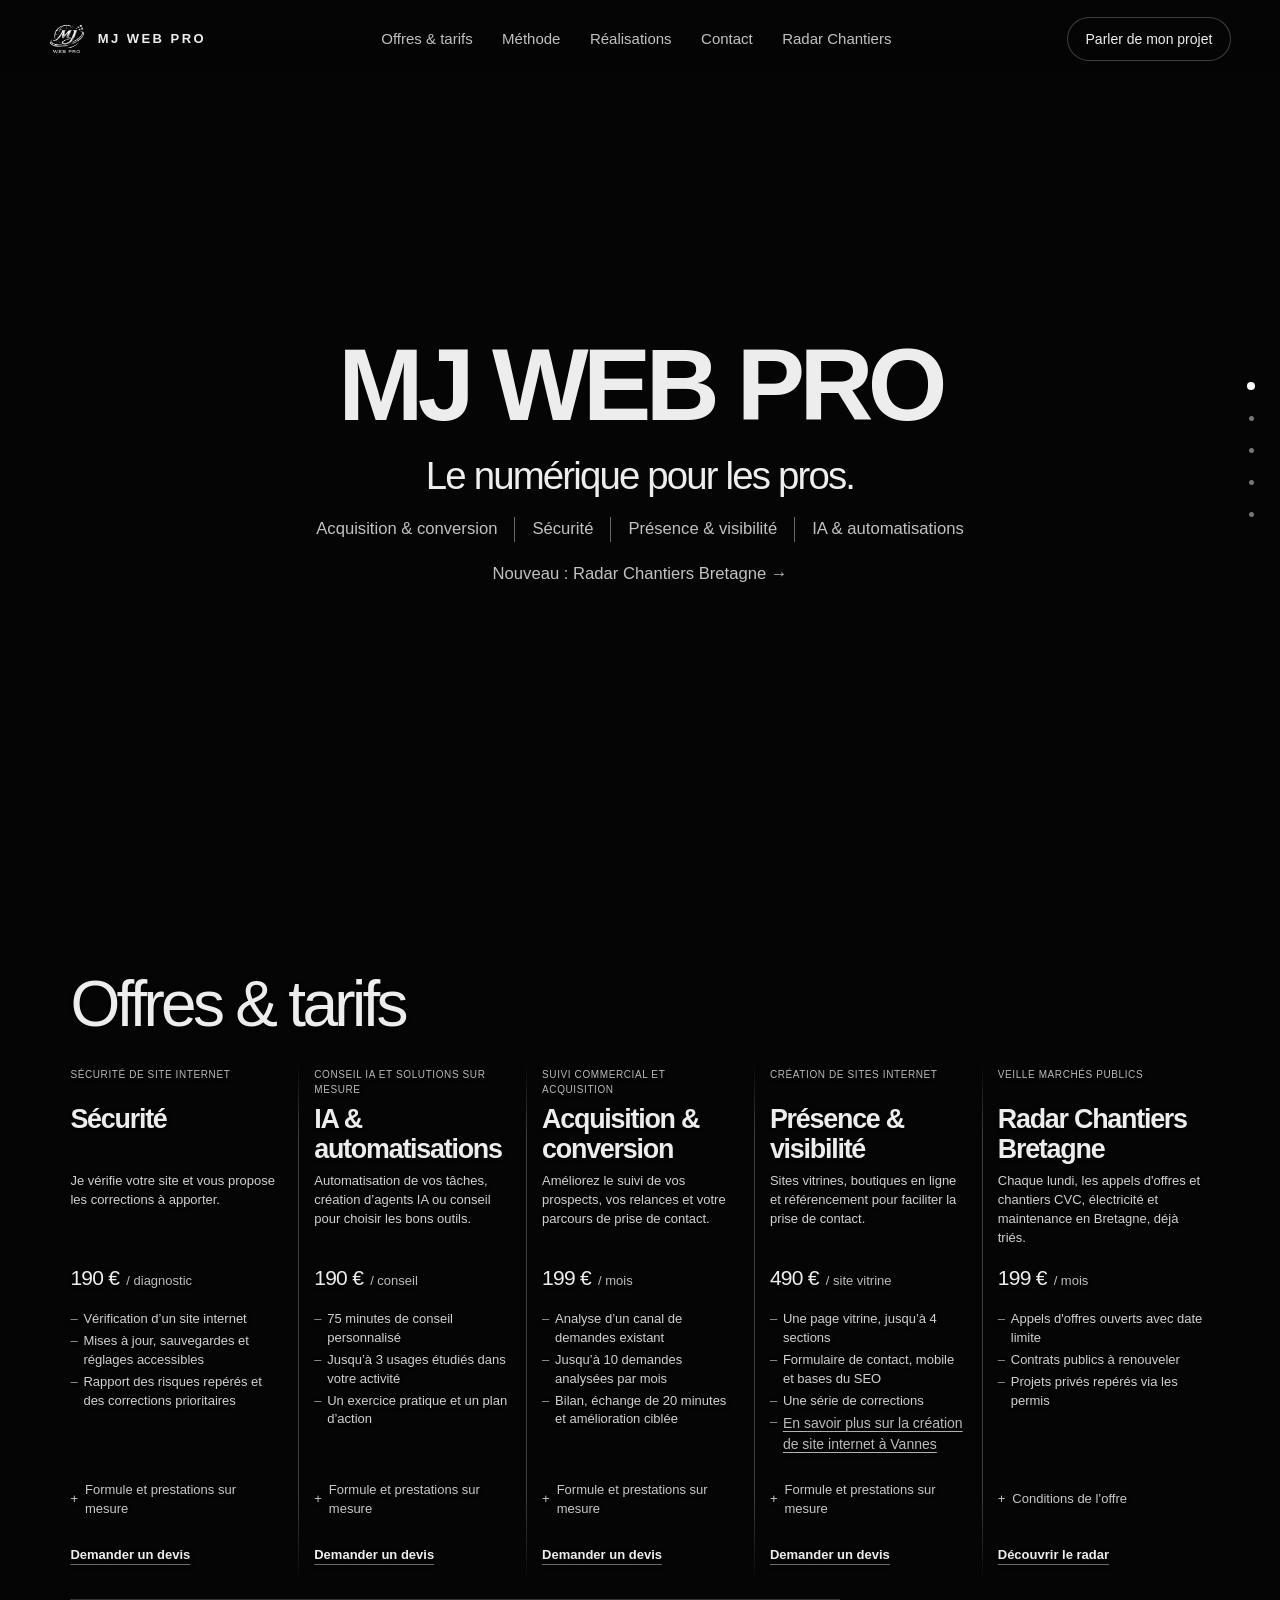
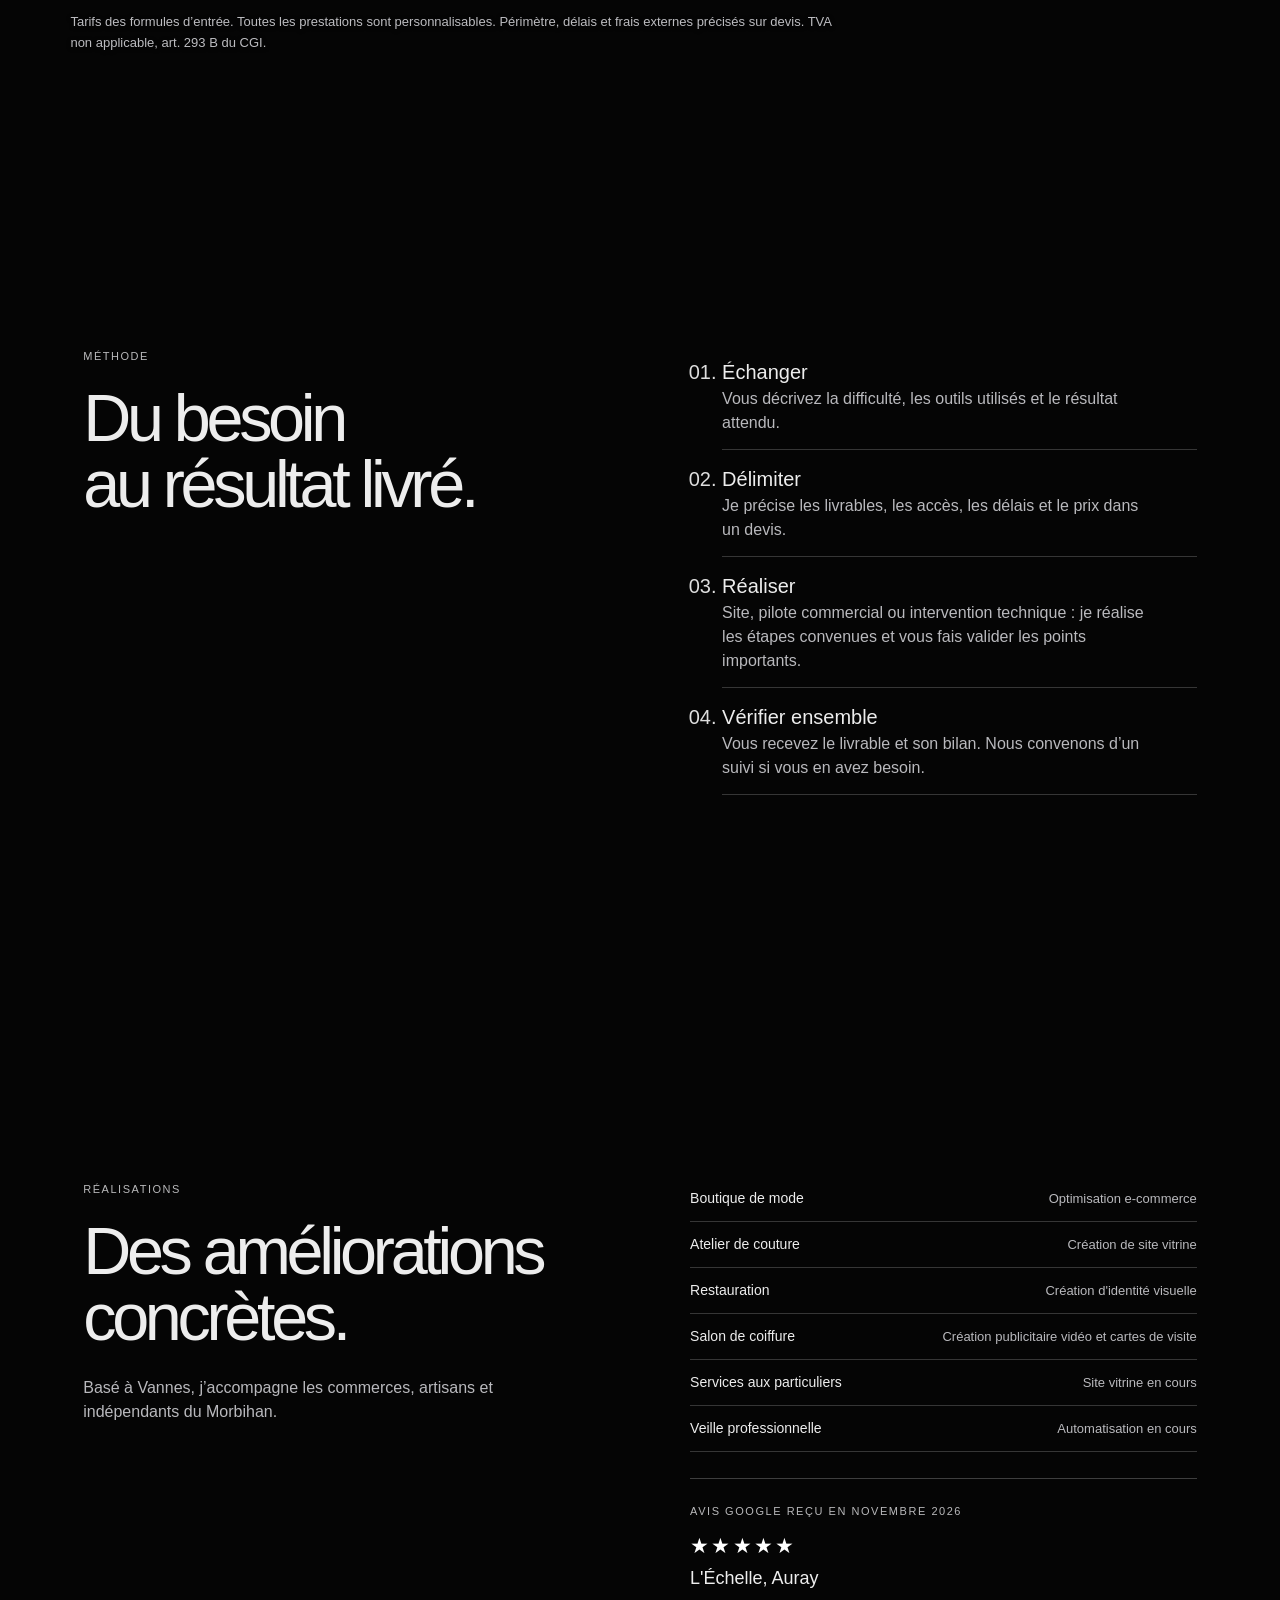
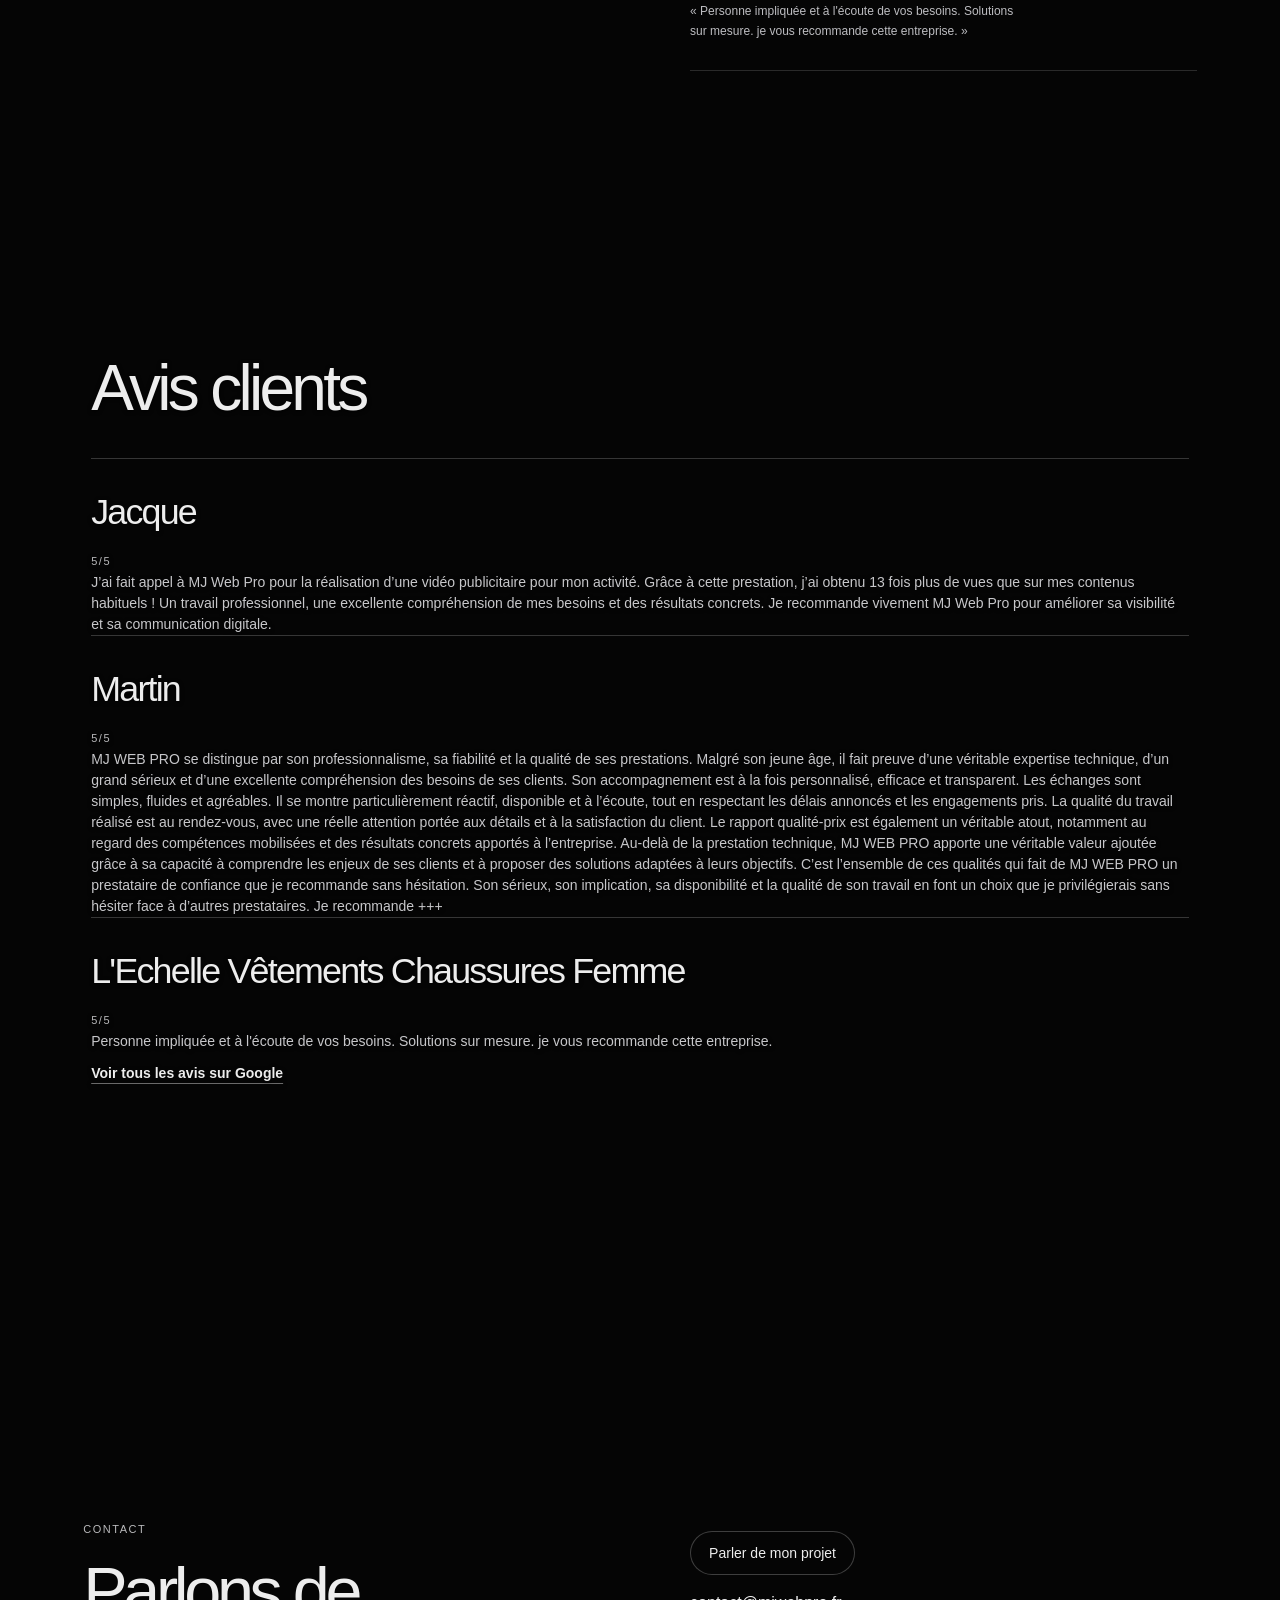
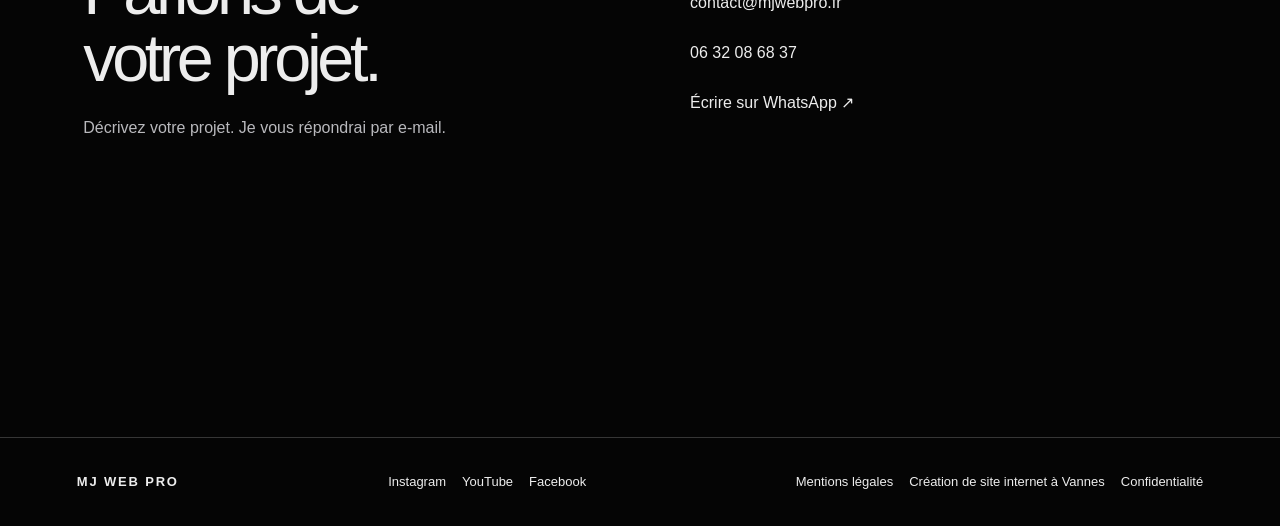
<file: index.html>
<!doctype html>
<html lang="fr">
<head>
  <meta charset="utf-8">
  <meta http-equiv="Content-Security-Policy" content="default-src 'none'; script-src 'self' 'sha256-RUEd3m9LlqMe5BBT1CbSCMisyEyoM8rM2ncKvZjm/bE=' 'sha256-CSI0BeTIZgX3CLYYHfD2xYJKrZpW5PeRhCX03EM3ybU='; style-src 'self'; img-src 'self' data:; connect-src 'self' https://mjwebpro-contact.rapid-dawn-b1df.workers.dev; base-uri 'none'; form-action 'none'; object-src 'none'; manifest-src 'self'">
  <meta name="viewport" content="width=device-width,initial-scale=1,viewport-fit=cover">
  
  <meta name="referrer" content="no-referrer">
  <meta name="theme-color" content="#050505">
  <title>Services numériques et sites web à Vannes | MJ Web Pro</title>
  <meta name="description" content="Sites internet à Vannes dès 490 €, visibilité, acquisition, sécurité web et automatisations IA pour les entreprises. Découvrez MJ Web Pro.">
  
  <meta property="og:type" content="website">
  <meta property="og:locale" content="fr_FR">
  <meta property="og:title" content="Services numériques et sites web à Vannes | MJ Web Pro">
  <meta property="og:description" content="Sites internet à Vannes dès 490 €, visibilité, acquisition, sécurité web et automatisations IA pour les entreprises. Découvrez MJ Web Pro.">
  <meta property="og:url" content="https://mjwebpro.fr/">
  <meta property="og:image" content="https://mjwebpro.fr/mj-web-pro-logo.png">
  <meta name="twitter:card" content="summary">
  <link rel="icon" href="/assets/brand.webp">
  <link rel="apple-touch-icon" href="/mj-web-pro-logo.png">
  <link rel="manifest" href="/manifest.webmanifest">
  <link rel="stylesheet" href="/assets/site.css?v=20261127-motion">
  <link rel="stylesheet" href="/assets/offres.css?v=20261127-mobile-compact">
  <link rel="stylesheet" href="/assets/v8-tweaks.css?v=20261117-3d">
  <link rel="stylesheet" href="/assets/v9-mobile.css?v=20261127-radar-five-final">
  <script type="module" src="/assets/site.js?v=20261117-v9"></script>
  <script type="module" src="/assets/wave.js?v=20261117-v9"></script>
  <script type="application/ld+json">{"@context":"https://schema.org","@graph":[{"@type":"ProfessionalService","name":"MJ Web Pro","url":"https://mjwebpro.fr/","email":"contact@mjwebpro.fr","telephone":"+33632086837","areaServed":[{"@type":"City","name":"Vannes","containedInPlace":{"@type":"AdministrativeArea","name":"Morbihan","containedInPlace":{"@type":"AdministrativeArea","name":"Bretagne","containedInPlace":{"@type":"Country","name":"France"}}}},{"@type":"AdministrativeArea","name":"Morbihan","containedInPlace":{"@type":"AdministrativeArea","name":"Bretagne","containedInPlace":{"@type":"Country","name":"France"}}},{"@type":"AdministrativeArea","name":"Bretagne","containedInPlace":{"@type":"Country","name":"France"}},{"@type":"Country","name":"France"}],"address":{"@type":"PostalAddress","addressLocality":"Vannes","postalCode":"56000","addressCountry":"FR"},"sameAs":["https://www.instagram.com/mjwebpro","https://www.youtube.com/channel/UC4ksY0fjE5H1-lNxwiElYeQ","https://www.facebook.com/profile.php?id=61586849853356","https://share.google/otTNNQSEhdt05V8xr"],"@id":"https://mjwebpro.fr/#entreprise","logo":"https://mjwebpro.fr/assets/brand.webp","image":"https://mjwebpro.fr/mj-web-pro-logo.png"},{"@type":"WebSite","@id":"https://mjwebpro.fr/#site","url":"https://mjwebpro.fr/","name":"MJ Web Pro","publisher":{"@id":"https://mjwebpro.fr/#entreprise"}},{"@type":"Service","@id":"https://mjwebpro.fr/creation-site-internet-vannes/#service","name":"Création de site internet à Vannes","url":"https://mjwebpro.fr/creation-site-internet-vannes/","description":"Site vitrine d’une page, jusqu’à quatre sections. Sites multipages et e-commerce sur devis. Intervention en priorité à Vannes et dans le Morbihan, puis en Bretagne, puis dans toute la France.","provider":{"@id":"https://mjwebpro.fr/#entreprise"},"areaServed":[{"@type":"City","name":"Vannes","containedInPlace":{"@type":"AdministrativeArea","name":"Morbihan","containedInPlace":{"@type":"AdministrativeArea","name":"Bretagne","containedInPlace":{"@type":"Country","name":"France"}}}},{"@type":"AdministrativeArea","name":"Morbihan","containedInPlace":{"@type":"AdministrativeArea","name":"Bretagne","containedInPlace":{"@type":"Country","name":"France"}}},{"@type":"AdministrativeArea","name":"Bretagne","containedInPlace":{"@type":"Country","name":"France"}},{"@type":"Country","name":"France"}],"offers":{"@type":"Offer","price":490,"priceCurrency":"EUR","url":"https://mjwebpro.fr/creation-site-internet-vannes/"}},{"@type":"Service","@id":"https://mjwebpro.fr/radar/#service","name":"Radar Chantiers Bretagne","url":"https://mjwebpro.fr/radar/","description":"Veille hebdomadaire des appels d’offres, renouvellements et projets privés en Bretagne. Engagement de trois mois. Mise en service 190 €, offerte aux cinq premiers clients.","provider":{"@id":"https://mjwebpro.fr/#entreprise"},"areaServed":{"@type":"AdministrativeArea","name":"Bretagne"},"offers":{"@type":"Offer","price":199,"priceCurrency":"EUR","url":"https://mjwebpro.fr/radar/","priceSpecification":{"@type":"UnitPriceSpecification","price":199,"priceCurrency":"EUR","unitText":"mois"}}}]}</script>
<meta name="robots" content="index,follow"><link rel="canonical" href="https://mjwebpro.fr/">
  <meta property="og:site_name" content="MJ Web Pro">
  <meta property="og:image:alt" content="Logo MJ Web Pro">
  <meta name="twitter:title" content="Services numériques et sites web à Vannes | MJ Web Pro">
  <meta name="twitter:description" content="Sites internet à Vannes dès 490 €, visibilité, acquisition, sécurité web et automatisations IA pour les entreprises. Découvrez MJ Web Pro.">
  <meta name="twitter:image" content="https://mjwebpro.fr/mj-web-pro-logo.png">
  <meta name="twitter:image:alt" content="Logo MJ Web Pro">
</head>
<body>
<a class="skip" href="#accueil">Aller au contenu</a>
<div id="wave" aria-hidden="true"></div>
<header class="site-header">
  <a class="brand" href="/" aria-label="MJ Web Pro, accueil"><img src="/assets/brand.webp" width="36" height="36" alt="Logo MJ Web Pro"><span>MJ WEB PRO</span></a>
  <nav id="menu" aria-label="Navigation principale"><a class="mobile-nav-extra" href="/#accueil">Accueil</a>
    <a href="/#offres">Offres &amp; tarifs</a><a href="/#methode">Méthode</a><a href="/#projets">Réalisations</a><a href="/#contact">Contact</a><a href="/radar/">Radar Chantiers</a><a class="mobile-nav-extra" href="/creation-site-internet-vannes/">Création de site internet</a>
    <div class="mobile-nav-contact"><small>Un projet ?</small><a href="/projet.html">Parler de mon projet</a><a href="mailto:contact@mjwebpro.fr">contact@mjwebpro.fr</a><a href="https://wa.me/message/RNPAE3U4YJESM1" rel="noreferrer">Écrire sur WhatsApp</a></div>
  </nav>
  <div class="top-actions"><a class="pill" href="/projet.html">Parler de mon projet</a><button type="button" id="menu-toggle" aria-label="Ouvrir le menu" aria-expanded="false" aria-controls="menu"><span></span><span></span></button></div>
</header>
<main>
  <section id="accueil" class="scene hero" aria-labelledby="hero-title">
    <div class="hero-copy"><h1 id="hero-title"><span class="wordmark">MJ WEB PRO</span><span class="position">Le numérique pour les pros.</span></h1>
    <div class="hero-services" role="group" aria-label="Nos quatre services"><span>Acquisition &amp; conversion</span><span>Sécurité</span><span>Présence &amp; visibilité</span><span>IA &amp; automatisations</span></div><div class="hero-services"><a href="/radar/"><span>Nouveau : Radar Chantiers Bretagne →</span></a></div></div>
  </section>
  <section id="offres" class="scene mj-pricing" aria-labelledby="offer-title">
    <div class="price-shell">
      <header><h2 id="offer-title">Offres &amp; tarifs</h2></header>
      <div class="price-grid">
        <article id="securite"><small>Sécurité de site internet</small><h3>Sécurité</h3><p class="offer-promise">Je vérifie votre site et vous propose les corrections à apporter.</p><div class="price-block"><p><strong>190 €</strong><span> / diagnostic</span></p></div><ul><li>Vérification d’un site internet</li><li>Mises à jour, sauvegardes et réglages accessibles</li><li>Rapport des risques repérés et des corrections prioritaires</li></ul><details><summary>Formule et prestations sur mesure</summary><p>Diagnostic sans intrusion, avec votre accord. Les corrections de sécurité, la maintenance et les tests d’intrusion ne sont pas inclus.</p><p class="custom-scope"><b>Sur mesure</b> Sécurisation du site et mise en œuvre des corrections sur devis.</p></details><a class="underlink" href="/projet.html?offre=securite">Demander un devis</a><p class="mobile-offer-short">Identifiez les risques de votre site.</p><button type="button" class="mobile-offer-more" aria-label="Voir le détail : Sécurité" aria-expanded="false" aria-controls="detail-securite" data-detail="securite">Voir le détail <span aria-hidden="true">+</span></button></article>
        <article id="ia"><small>Conseil IA et solutions sur mesure</small><h3>IA &amp; automatisations</h3><p class="offer-promise">Automatisation de vos tâches, création d’agents IA ou conseil pour choisir les bons outils.</p><div class="price-block"><p><strong>190 €</strong><span> / conseil</span></p></div><ul><li>75 minutes de conseil personnalisé</li><li>Jusqu’à 3 usages étudiés dans votre activité</li><li>Un exercice pratique et un plan d’action</li></ul><details><summary>Formule et prestations sur mesure</summary><p>La formule à 190 € couvre la séance de conseil, sans développement ni abonnement.</p><p class="custom-scope"><b>Sur mesure</b> Automatisations n8n, agents IA, intégrations et formation sur mesure. Développement et licences chiffrés sur devis.</p></details><a class="underlink" href="/projet.html?offre=ia">Demander un devis</a><p class="mobile-offer-short">Gagnez du temps sur vos tâches répétitives.</p><button type="button" class="mobile-offer-more" aria-label="Voir le détail : IA &amp; automatisations" aria-expanded="false" aria-controls="detail-ia" data-detail="ia">Voir le détail <span aria-hidden="true">+</span></button></article>
        <article id="acquisition"><small>Suivi commercial et acquisition</small><h3>Acquisition &amp; conversion</h3><p class="offer-promise">Améliorez le suivi de vos prospects, vos relances et votre parcours de prise de contact.</p><div class="price-block"><p><strong>199 €</strong><span> / mois</span></p></div><ul><li>Analyse d’un canal de demandes existant</li><li>Jusqu’à 10 demandes analysées par mois</li><li>Bilan, échange de 20 minutes et amélioration ciblée</li></ul><details><summary>Formule et prestations sur mesure</summary><p>La formule de suivi à 199 €/mois n’inclut pas la prospection réalisée pour vous, les campagnes publicitaires ni une garantie de résultats.</p><p class="custom-scope"><b>Sur mesure</b> Accompagnement sur mesure : volume supérieur, plusieurs canaux, prospection et optimisation commerciale sur devis.</p></details><a class="underlink" href="/projet.html?offre=acquisition">Demander un devis</a><p class="mobile-offer-short">Ne laissez plus vos demandes sans suite.</p><button type="button" class="mobile-offer-more" aria-label="Voir le détail : Acquisition &amp; conversion" aria-expanded="false" aria-controls="detail-acquisition" data-detail="acquisition">Voir le détail <span aria-hidden="true">+</span></button></article>
        <article id="presence"><small>Création de sites internet</small><h3>Présence &amp; visibilité</h3><p class="offer-promise">Sites vitrines, boutiques en ligne et référencement pour faciliter la prise de contact.</p><div class="price-block"><p><strong>490 €</strong><span> / site vitrine</span></p></div><ul><li>Une page vitrine, jusqu’à 4 sections</li><li>Formulaire de contact, mobile et bases du SEO</li><li>Une série de corrections</li><li><p class="fine"><a href="/creation-site-internet-vannes/">En savoir plus sur la création de site internet à Vannes</a></p></li></ul><details><summary>Formule et prestations sur mesure</summary><p>Modèle adapté à votre activité, avec textes et visuels fournis par vos soins. Domaine et hébergement non inclus.</p><p class="custom-scope"><b>Sur mesure</b> Sites multipages, e-commerce, référencement naturel et campagnes Meta Ads sur devis.</p></details><a class="underlink" href="/projet.html?offre=presence">Demander un devis</a><p class="mobile-offer-short">Présentez et développez votre activité en ligne.</p><button type="button" class="mobile-offer-more" aria-label="Voir le détail : Présence &amp; visibilité" aria-expanded="false" aria-controls="detail-presence" data-detail="presence">Voir le détail <span aria-hidden="true">+</span></button></article>
        <article id="radar-offre"><small>Veille marchés publics</small><h3>Radar Chantiers Bretagne</h3><p class="offer-promise">Chaque lundi, les appels d'offres et chantiers CVC, électricité et maintenance en Bretagne, déjà triés.</p><div class="price-block"><p><strong>199 €</strong><span> / mois</span></p></div><ul><li>Appels d'offres ouverts avec date limite</li><li>Contrats publics à renouveler</li><li>Projets privés repérés via les permis</li></ul><details><summary>Conditions de l’offre</summary><p>Engagement 3 mois. Mise en service offerte aux 5 premiers clients.</p></details><a class="underlink" href="/radar/">Découvrir le radar</a><p class="mobile-offer-short">Appels d'offres et chantiers CVC, déjà triés.</p><button type="button" class="mobile-offer-more" aria-label="Voir le détail : Radar Chantiers Bretagne" aria-expanded="false" aria-controls="detail-radar" data-detail="radar">Voir le détail <span aria-hidden="true">+</span></button></article>
      </div>
      <div class="mobile-offer-panels"><section class="mobile-offer-panel" id="detail-securite" aria-labelledby="detail-title-securite" hidden><h3 id="detail-title-securite">Sécurité</h3><p class="offer-promise">Je vérifie votre site et vous propose les corrections à apporter.</p><div class="price-block"><p><strong>190 €</strong><span> / diagnostic</span></p></div><p class="entry-label">Formule d’entrée</p><ul><li>Vérification d’un site internet</li><li>Mises à jour, sauvegardes et réglages accessibles</li><li>Rapport des risques repérés et des corrections prioritaires</li></ul><p>Diagnostic sans intrusion, avec votre accord. Les corrections de sécurité, la maintenance et les tests d’intrusion ne sont pas inclus.</p><p class="custom-scope"><b>Sur mesure</b> Sécurisation du site et mise en œuvre des corrections sur devis.</p><a class="underlink" href="/projet.html?offre=securite">Demander un devis</a><button type="button" class="detail-close" data-close-detail="securite">Fermer les détails</button></section><section class="mobile-offer-panel" id="detail-ia" aria-labelledby="detail-title-ia" hidden><h3 id="detail-title-ia">IA &amp; automatisations</h3><p class="offer-promise">Automatisation de vos tâches, création d’agents IA ou conseil pour choisir les bons outils.</p><div class="price-block"><p><strong>190 €</strong><span> / conseil</span></p></div><p class="entry-label">Formule d’entrée</p><ul><li>75 minutes de conseil personnalisé</li><li>Jusqu’à 3 usages étudiés dans votre activité</li><li>Un exercice pratique et un plan d’action</li></ul><p>La formule à 190 € couvre la séance de conseil, sans développement ni abonnement.</p><p class="custom-scope"><b>Sur mesure</b> Automatisations n8n, agents IA, intégrations et formation sur mesure. Développement et licences chiffrés sur devis.</p><a class="underlink" href="/projet.html?offre=ia">Demander un devis</a><button type="button" class="detail-close" data-close-detail="ia">Fermer les détails</button></section><section class="mobile-offer-panel" id="detail-acquisition" aria-labelledby="detail-title-acquisition" hidden><h3 id="detail-title-acquisition">Acquisition &amp; conversion</h3><p class="offer-promise">Améliorez le suivi de vos prospects, vos relances et votre parcours de prise de contact.</p><div class="price-block"><p><strong>199 €</strong><span> / mois</span></p></div><p class="entry-label">Formule d’entrée</p><ul><li>Analyse d’un canal de demandes existant</li><li>Jusqu’à 10 demandes analysées par mois</li><li>Bilan, échange de 20 minutes et amélioration ciblée</li></ul><p>La formule de suivi à 199 €/mois n’inclut pas la prospection réalisée pour vous, les campagnes publicitaires ni une garantie de résultats.</p><p class="custom-scope"><b>Sur mesure</b> Accompagnement sur mesure : volume supérieur, plusieurs canaux, prospection et optimisation commerciale sur devis.</p><a class="underlink" href="/projet.html?offre=acquisition">Demander un devis</a><button type="button" class="detail-close" data-close-detail="acquisition">Fermer les détails</button></section><section class="mobile-offer-panel" id="detail-presence" aria-labelledby="detail-title-presence" hidden><h3 id="detail-title-presence">Présence &amp; visibilité</h3><p class="offer-promise">Sites vitrines, boutiques en ligne et référencement pour faciliter la prise de contact.</p><div class="price-block"><p><strong>490 €</strong><span> / site vitrine</span></p></div><p class="entry-label">Formule d’entrée</p><ul><li>Une page vitrine, jusqu’à 4 sections</li><li>Formulaire de contact, mobile et bases du SEO</li><li>Une série de corrections</li></ul><p>Modèle adapté à votre activité, avec textes et visuels fournis par vos soins. Domaine et hébergement non inclus.</p><p class="custom-scope"><b>Sur mesure</b> Sites multipages, e-commerce, référencement naturel et campagnes Meta Ads sur devis.</p><a class="underlink" href="/projet.html?offre=presence">Demander un devis</a><p class="fine"><a href="/creation-site-internet-vannes/">En savoir plus sur la création de site internet à Vannes</a></p><button type="button" class="detail-close" data-close-detail="presence">Fermer les détails</button></section><section class="mobile-offer-panel" id="detail-radar" aria-labelledby="detail-title-radar" hidden><h3 id="detail-title-radar">Radar Chantiers Bretagne</h3><p class="offer-promise">Chaque lundi, les appels d'offres et chantiers CVC, électricité et maintenance en Bretagne, déjà triés.</p><div class="price-block"><p><strong>199 €</strong><span> / mois</span></p></div><p class="entry-label">Formule d’entrée</p><ul><li>Appels d'offres ouverts avec date limite</li><li>Contrats publics à renouveler</li><li>Projets privés repérés via les permis</li></ul><p>Engagement 3 mois. Mise en service offerte aux 5 premiers clients.</p><a class="underlink" href="/radar/">Découvrir le radar</a><button type="button" class="detail-close" data-close-detail="radar">Fermer les détails</button></section></div>
      <p class="price-footnote">Tarifs des formules d’entrée. Toutes les prestations sont personnalisables. Périmètre, délais et frais externes précisés sur devis. TVA non applicable, art. 293 B du CGI.</p>
    </div>
  </section>
  <section id="methode" class="scene"><div class="split"><header><small>Méthode</small><h2>Du besoin<br>au résultat livré.</h2></header><ol class="steps">
    <li><b>Échanger</b><p>Vous décrivez la difficulté, les outils utilisés et le résultat attendu.</p></li>
    <li><b>Délimiter</b><p>Je précise les livrables, les accès, les délais et le prix dans un devis.</p></li>
    <li><b>Réaliser</b><p>Site, pilote commercial ou intervention technique : je réalise les étapes convenues et vous fais valider les points importants.</p></li>
    <li><b>Vérifier ensemble</b><p>Vous recevez le livrable et son bilan. Nous convenons d’un suivi si vous en avez besoin.</p></li></ol></div></section>
  <section id="projets" class="scene"><div class="split"><header><small>Réalisations</small><h2>Des améliorations<br>concrètes.</h2><p>Basé à Vannes, j’accompagne les commerces, artisans et indépendants du Morbihan.</p></header>
    <div class="concepts"><div class="client-references" aria-label="Exemples de projets clients">
      <div><strong>Boutique de mode</strong><span>Optimisation e-commerce</span></div>
      <div><strong>Atelier de couture</strong><span>Création de site vitrine</span></div>
      <div><strong>Restauration</strong><span>Création d'identité visuelle</span></div>
      <div><strong>Salon de coiffure</strong><span>Création publicitaire vidéo et cartes de visite</span></div>
      <div><strong>Services aux particuliers</strong><span>Site vitrine en cours</span></div>
      <div><strong>Veille professionnelle</strong><span>Automatisation en cours</span></div>
    </div>
    <aside class="verified-review" aria-label="Avis client Google"><small>Avis Google reçu en novembre 2026</small><p class="review-stars" aria-label="5 étoiles sur 5">★★★★★</p><p class="review-title">L'Échelle, Auray</p><p class="review-caption">« Personne impliquée et à l'écoute de vos besoins. Solutions sur mesure. je vous recommande cette entreprise. »</p></aside>
    </div></div></section>
  <section id="avis" class="scene" aria-labelledby="avis-title"><div class="price-shell"><header><h2 id="avis-title">Avis clients</h2></header><div>
<article class="case-study"><h3>Jacque</h3><small aria-label="5 sur 5">5/5</small><p>J’ai fait appel à MJ Web Pro pour la réalisation d’une vidéo publicitaire pour mon activité. Grâce à cette prestation, j’ai obtenu 13 fois plus de vues que sur mes contenus habituels ! Un travail professionnel, une excellente compréhension de mes besoins et des résultats concrets. Je recommande vivement MJ Web Pro pour améliorer sa visibilité et sa communication digitale.</p></article>
<article class="case-study"><h3>Martin</h3><small aria-label="5 sur 5">5/5</small><p>MJ WEB PRO se distingue par son professionnalisme, sa fiabilité et la qualité de ses prestations. Malgré son jeune âge, il fait preuve d’une véritable expertise technique, d’un grand sérieux et d’une excellente compréhension des besoins de ses clients.  Son accompagnement est à la fois personnalisé, efficace et transparent. Les échanges sont simples, fluides et agréables. Il se montre particulièrement réactif, disponible et à l’écoute, tout en respectant les délais annoncés et les engagements pris.  La qualité du travail réalisé est au rendez-vous, avec une réelle attention portée aux détails et à la satisfaction du client. Le rapport qualité-prix est également un véritable atout, notamment au regard des compétences mobilisées et des résultats concrets apportés à l’entreprise.  Au-delà de la prestation technique, MJ WEB PRO apporte une véritable valeur ajoutée grâce à sa capacité à comprendre les enjeux de ses clients et à proposer des solutions adaptées à leurs objectifs.  C’est l’ensemble de ces qualités qui fait de MJ WEB PRO un prestataire de confiance que je recommande sans hésitation. Son sérieux, son implication, sa disponibilité et la qualité de son travail en font un choix que je privilégierais sans hésiter face à d’autres prestataires. Je recommande +++</p></article>
<article class="case-study"><h3>L&#x27;Echelle Vêtements Chaussures Femme</h3><small aria-label="5 sur 5">5/5</small><p>Personne impliquée et à l&#x27;écoute de vos besoins. Solutions sur mesure. je vous recommande cette entreprise.</p></article>
</div><a class="underlink" href="https://share.google/otTNNQSEhdt05V8xr" rel="noreferrer">Voir tous les avis sur Google</a></div></section>
  <section id="contact" class="scene"><div class="split"><header><small>Contact</small><h2>Parlons de<br>votre projet.</h2><p>Décrivez votre projet. Je vous répondrai par e-mail.</p></header>
    <div class="contact-links"><a class="pill" href="/projet.html">Parler de mon projet</a><a href="mailto:contact@mjwebpro.fr">contact@mjwebpro.fr</a><a href="tel:+33632086837">06 32 08 68 37</a><a href="https://wa.me/message/RNPAE3U4YJESM1" rel="noreferrer">Écrire sur WhatsApp ↗</a></div></div></section>
</main>
<nav class="rail" aria-label="Navigation entre les sections"><a href="#accueil" aria-label="Accueil"></a><a href="#offres" aria-label="Offres et tarifs"></a><a href="#methode" aria-label="Méthode"></a><a href="#projets" aria-label="Réalisations"></a><a href="#contact" aria-label="Contact"></a></nav>
<footer><strong>MJ WEB PRO</strong><div><a href="https://www.instagram.com/mjwebpro" rel="noreferrer">Instagram</a><a href="https://www.youtube.com/channel/UC4ksY0fjE5H1-lNxwiElYeQ" rel="noreferrer">YouTube</a><a href="https://www.facebook.com/profile.php?id=61586849853356" rel="noreferrer">Facebook</a></div><div><a href="/mentions-legales.html">Mentions légales</a><a href="/creation-site-internet-vannes/">Création de site internet à Vannes</a><a href="/confidentialite.html">Confidentialité</a></div></footer>

</body></html>
</file>
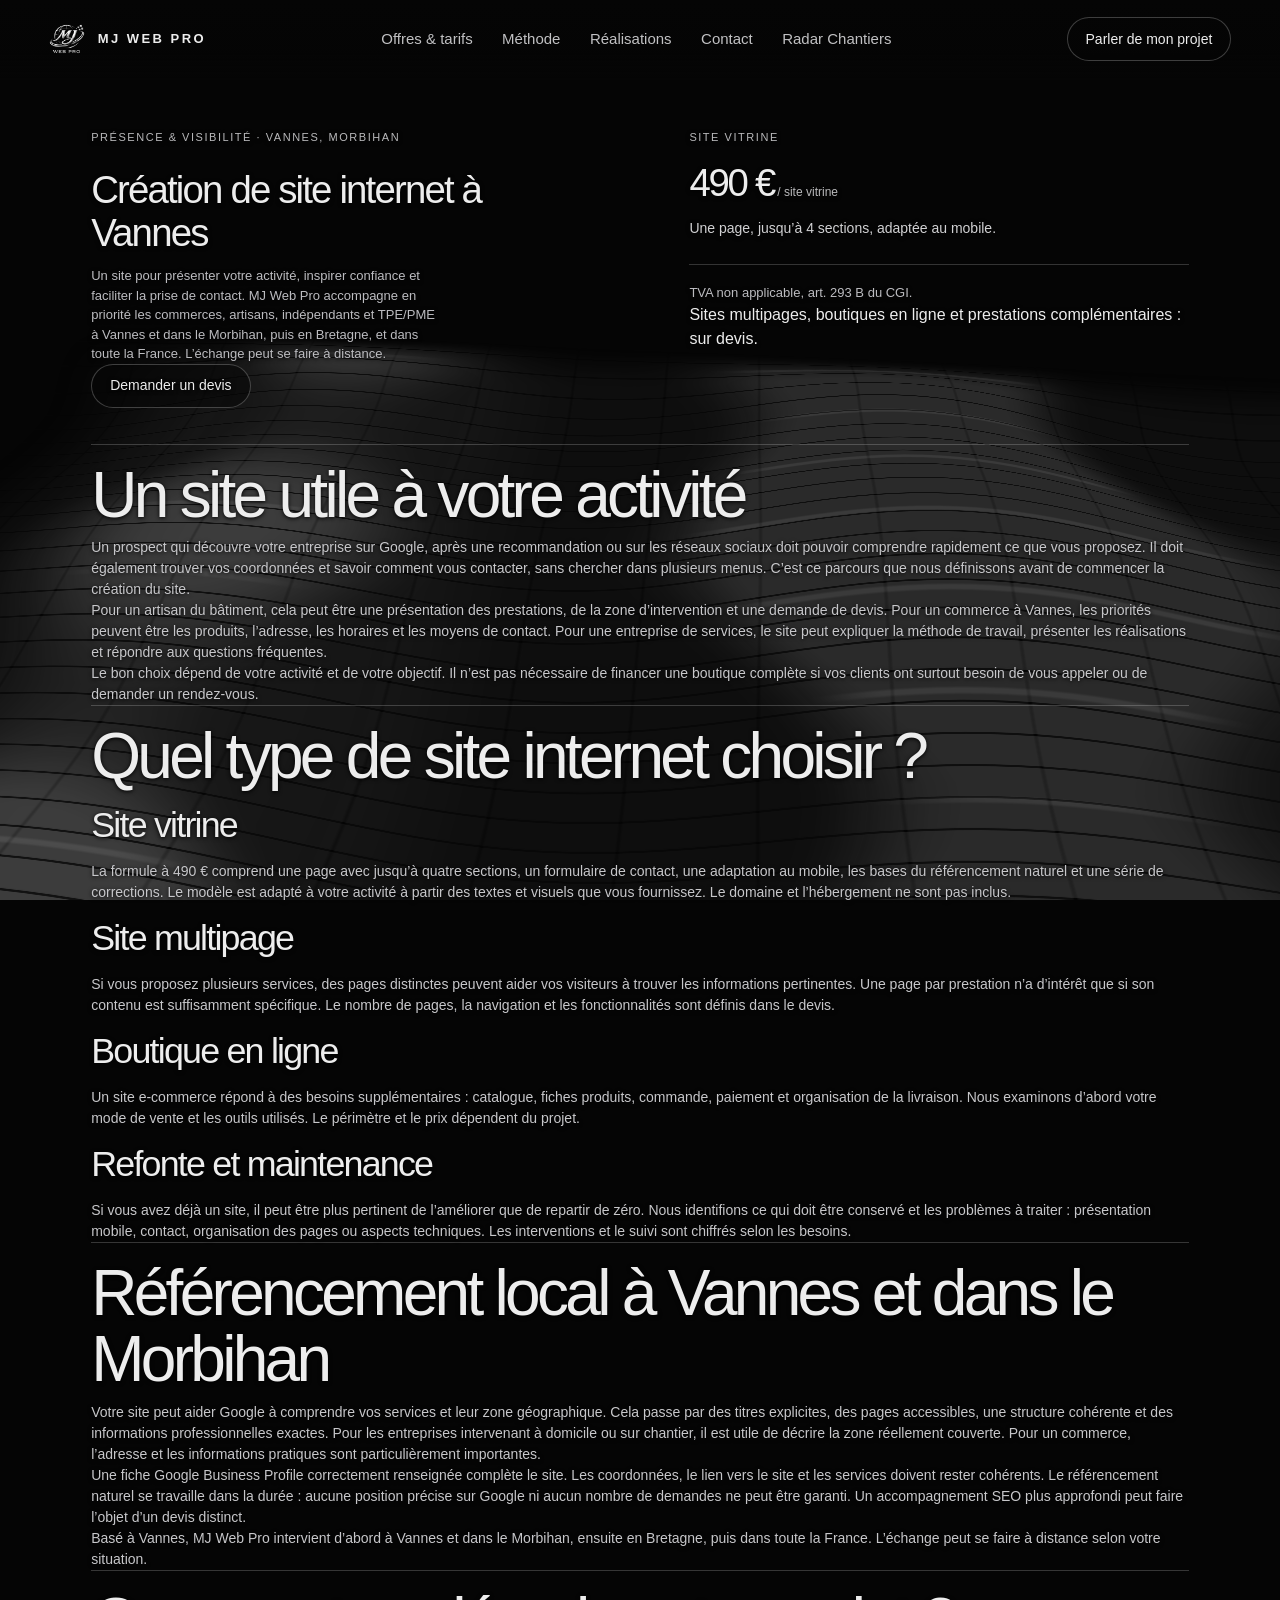
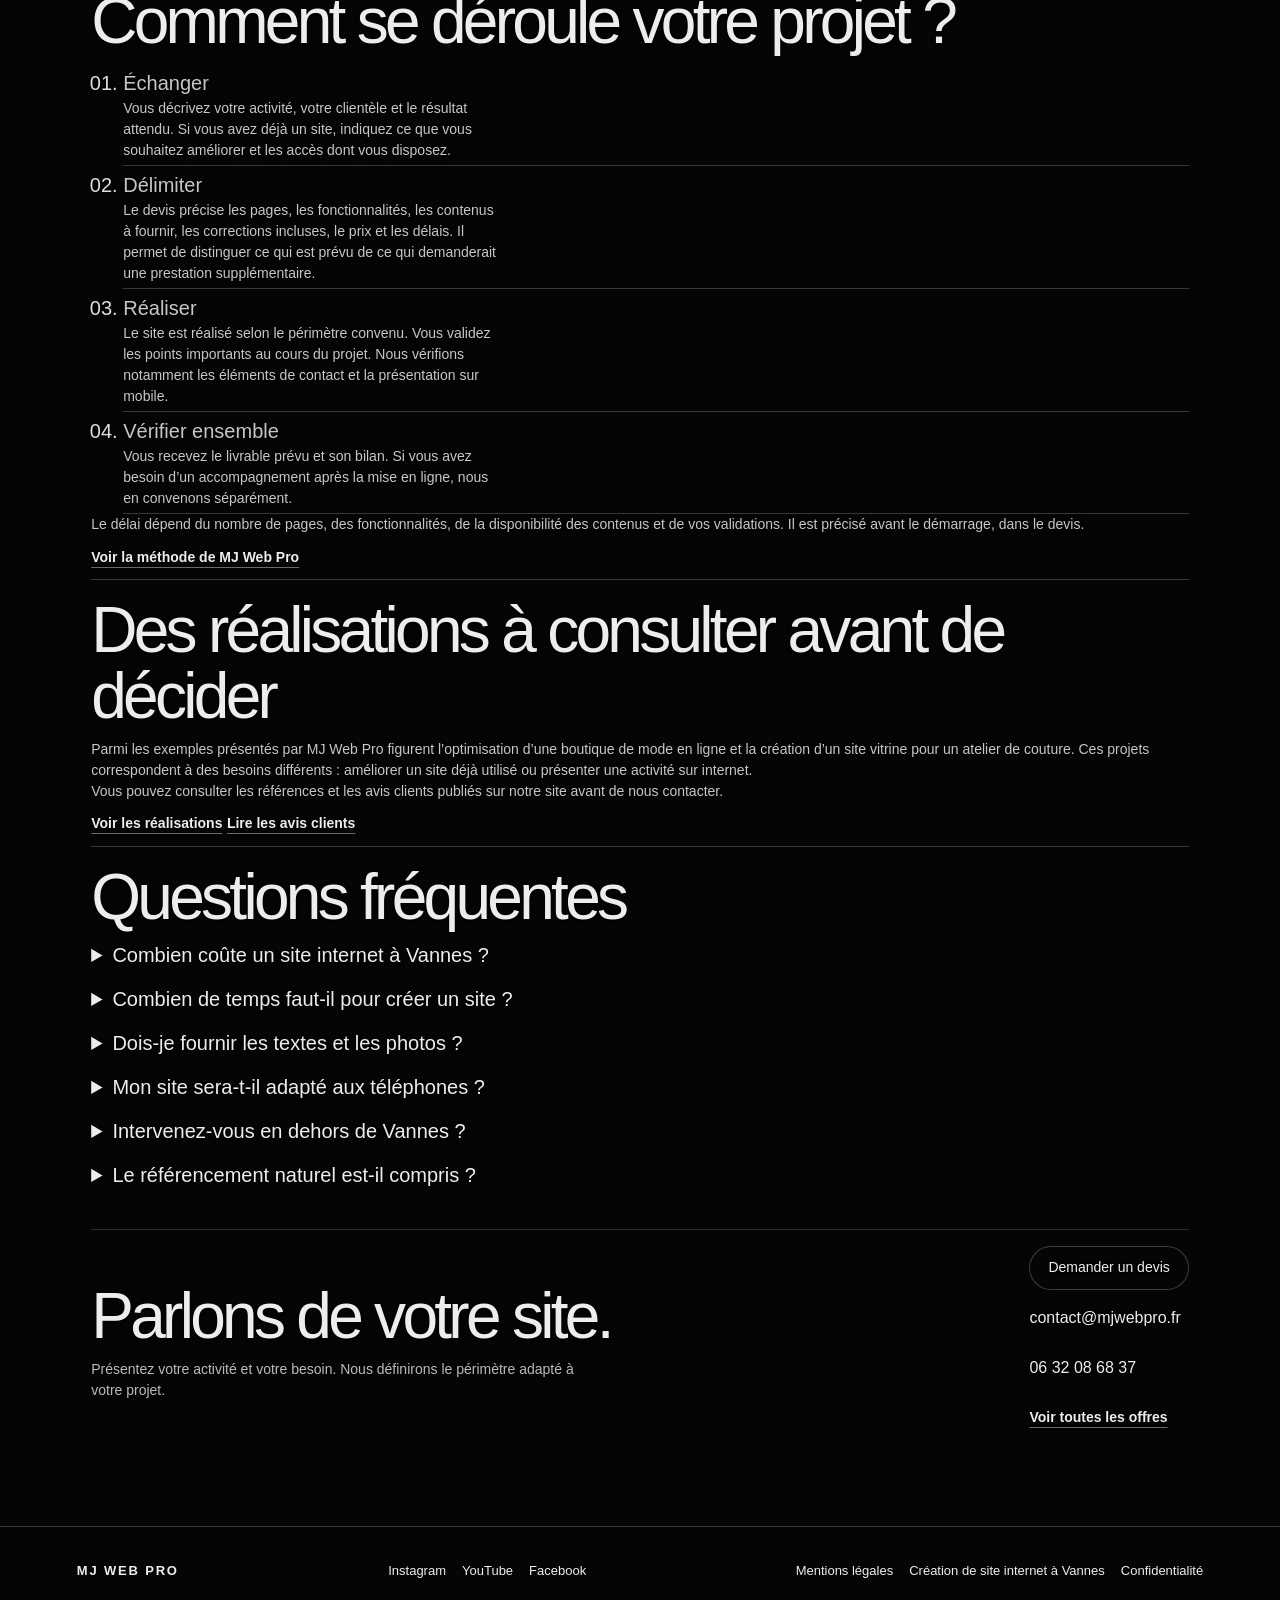
<file: creation-site-internet-vannes/index.html>
<!doctype html>
<html lang="fr">
<head>
  <meta charset="utf-8">
  <meta http-equiv="Content-Security-Policy" content="default-src 'none'; script-src 'self' 'sha256-o0aI8EbiWTEsvtU2ncSrz1C5ZIRvVC2myivjt7g6AFI=' 'sha256-CSI0BeTIZgX3CLYYHfD2xYJKrZpW5PeRhCX03EM3ybU='; style-src 'self'; img-src 'self' data:; connect-src 'self' https://mjwebpro-contact.rapid-dawn-b1df.workers.dev; base-uri 'none'; form-action 'none'; object-src 'none'; manifest-src 'self'">
  <meta name="viewport" content="width=device-width,initial-scale=1,viewport-fit=cover">

  <meta name="referrer" content="no-referrer">
  <meta name="theme-color" content="#050505">
  <title>Création de site internet à Vannes | MJ Web Pro</title>
  <meta name="description" content="Création de site internet à Vannes et dans le Morbihan : site vitrine dès 490 €, e-commerce et référencement sur devis. Parlons de votre projet.">

  <meta property="og:type" content="website">
  <meta property="og:locale" content="fr_FR">
  <meta property="og:title" content="Création de site internet à Vannes | MJ Web Pro">
  <meta property="og:description" content="Création de site internet à Vannes et dans le Morbihan : site vitrine dès 490 €, e-commerce et référencement sur devis. Parlons de votre projet.">
  <meta property="og:url" content="https://mjwebpro.fr/creation-site-internet-vannes/">
  <meta property="og:image" content="https://mjwebpro.fr/mj-web-pro-logo.png">
  <meta name="twitter:card" content="summary">
  <link rel="icon" href="/assets/brand.webp">
  <link rel="apple-touch-icon" href="/mj-web-pro-logo.png">
  <link rel="manifest" href="/manifest.webmanifest">
  <link rel="stylesheet" href="/assets/site.css?v=20261127-motion">
  <link rel="stylesheet" href="/assets/offres.css?v=20261127-radar-form">
  <link rel="stylesheet" href="/assets/v8-tweaks.css?v=20261117-3d">
  <link rel="stylesheet" href="/assets/v9-mobile.css?v=20261117-v91">
  <script type="module" src="/assets/site.js?v=20261117-v9"></script>
  <script type="module" src="/assets/wave.js?v=20261117-v9"></script>
<link rel="canonical" href="https://mjwebpro.fr/creation-site-internet-vannes/">
  <meta property="og:site_name" content="MJ Web Pro">
  <meta property="og:image:alt" content="Logo MJ Web Pro">
  <meta name="twitter:title" content="Création de site internet à Vannes | MJ Web Pro">
  <meta name="twitter:description" content="Création de site internet à Vannes et dans le Morbihan : site vitrine dès 490 €, e-commerce et référencement sur devis. Parlons de votre projet.">
  <meta name="twitter:image" content="https://mjwebpro.fr/mj-web-pro-logo.png">
  <meta name="twitter:image:alt" content="Logo MJ Web Pro">
  <meta name="robots" content="index,follow">
  <script type="application/ld+json">{"@context":"https://schema.org","@graph":[{"@type":"Service","@id":"https://mjwebpro.fr/creation-site-internet-vannes/#service","name":"Création de site internet à Vannes","url":"https://mjwebpro.fr/creation-site-internet-vannes/","description":"Site vitrine d’une page, jusqu’à quatre sections. Sites multipages et e-commerce sur devis. Intervention en priorité à Vannes et dans le Morbihan, puis en Bretagne, puis dans toute la France.","provider":{"@id":"https://mjwebpro.fr/#entreprise"},"areaServed":[{"@type":"City","name":"Vannes","containedInPlace":{"@type":"AdministrativeArea","name":"Morbihan","containedInPlace":{"@type":"AdministrativeArea","name":"Bretagne","containedInPlace":{"@type":"Country","name":"France"}}}},{"@type":"AdministrativeArea","name":"Morbihan","containedInPlace":{"@type":"AdministrativeArea","name":"Bretagne","containedInPlace":{"@type":"Country","name":"France"}}},{"@type":"AdministrativeArea","name":"Bretagne","containedInPlace":{"@type":"Country","name":"France"}},{"@type":"Country","name":"France"}],"offers":{"@type":"Offer","price":490,"priceCurrency":"EUR","url":"https://mjwebpro.fr/creation-site-internet-vannes/"}},{"@type":"FAQPage","@id":"https://mjwebpro.fr/creation-site-internet-vannes/#faq-creation","mainEntity":[{"@type":"Question","name":"Combien coûte un site internet à Vannes ?","acceptedAnswer":{"@type":"Answer","text":"Le site vitrine d’une page démarre à 490 €, avec jusqu’à quatre sections. Les sites multipages et e-commerce sont sur devis. Le domaine et l’hébergement ne sont pas inclus."}},{"@type":"Question","name":"Combien de temps faut-il pour créer un site ?","acceptedAnswer":{"@type":"Answer","text":"Le délai est fixé dans le devis selon le périmètre, les contenus disponibles et les validations nécessaires. Aucun délai standard n’est promis pour tous les projets."}},{"@type":"Question","name":"Dois-je fournir les textes et les photos ?","acceptedAnswer":{"@type":"Answer","text":"Oui, pour la formule vitrine à 490 €. Si vous avez besoin d’aide supplémentaire pour préparer vos contenus, nous pouvons étudier ce besoin lors du devis."}},{"@type":"Question","name":"Mon site sera-t-il adapté aux téléphones ?","acceptedAnswer":{"@type":"Answer","text":"Oui, l’adaptation au mobile est incluse dans la formule vitrine. Les fonctionnalités spécifiques d’un projet plus complexe sont définies dans son devis."}},{"@type":"Question","name":"Intervenez-vous en dehors de Vannes ?","acceptedAnswer":{"@type":"Answer","text":"Oui. L’intervention se fait en priorité à Vannes et dans le Morbihan, puis en Bretagne, et dans toute la France. Le travail peut se faire à distance."}},{"@type":"Question","name":"Le référencement naturel est-il compris ?","acceptedAnswer":{"@type":"Answer","text":"Les bases du SEO sont incluses dans la formule vitrine. Une stratégie SEO approfondie est une prestation sur devis, sans garantie de classement."}}]}]}</script>
</head>
<body>
<a class="skip" href="#creation">Aller au contenu</a>
<div id="wave" aria-hidden="true"></div>
<header class="site-header">
  <a class="brand" href="/" aria-label="MJ Web Pro, accueil"><img src="/assets/brand.webp" width="36" height="36" alt="Logo MJ Web Pro"><span>MJ WEB PRO</span></a>
  <nav id="menu" aria-label="Navigation principale"><a class="mobile-nav-extra" href="/#accueil">Accueil</a>
    <a href="/#offres">Offres &amp; tarifs</a><a href="/#methode">Méthode</a><a href="/#projets">Réalisations</a><a href="/#contact">Contact</a><a href="/radar/">Radar Chantiers</a><a class="mobile-nav-extra" href="/creation-site-internet-vannes/">Création de site internet</a>
    <div class="mobile-nav-contact"><small>Un projet ?</small><a href="/projet.html">Parler de mon projet</a><a href="mailto:contact@mjwebpro.fr">contact@mjwebpro.fr</a><a href="https://wa.me/message/RNPAE3U4YJESM1" rel="noreferrer">Écrire sur WhatsApp</a></div>
  </nav>
  <div class="top-actions"><a class="pill" href="/projet.html">Parler de mon projet</a><button type="button" id="menu-toggle" aria-label="Ouvrir le menu" aria-expanded="false" aria-controls="menu"><span></span><span></span></button></div>
</header>
<main>
  <section id="creation" class="scene mj-pricing" aria-labelledby="creation-title">
    <div class="price-shell">
      <div class="split">
        <header>
          <small>Présence &amp; visibilité · Vannes, Morbihan</small>
          <h1 id="creation-title" class="position">Création de site internet à Vannes</h1>
          <p>Un site pour présenter votre activité, inspirer confiance et faciliter la prise de contact. MJ Web Pro accompagne en priorité les commerces, artisans, indépendants et TPE/PME à Vannes et dans le Morbihan, puis en Bretagne, et dans toute la France. L’échange peut se faire à distance.</p>
          <a class="pill" href="/projet.html?offre=presence">Demander un devis</a>
        </header>
        <div>
          <small>Site vitrine</small>
          <div class="price-block"><p><strong>490 €</strong><span> / site vitrine</span></p></div>
          <p class="offer-promise">Une page, jusqu’à 4 sections, adaptée au mobile.</p>
          <p class="price-footnote">TVA non applicable, art. 293 B du CGI.</p>
          <p>Sites multipages, boutiques en ligne et prestations complémentaires : sur devis.</p>
        </div>
      </div>
      <article class="case-study">
        <h2>Un site utile à votre activité</h2>
        <p>Un prospect qui découvre votre entreprise sur Google, après une recommandation ou sur les réseaux sociaux doit pouvoir comprendre rapidement ce que vous proposez. Il doit également trouver vos coordonnées et savoir comment vous contacter, sans chercher dans plusieurs menus. C’est ce parcours que nous définissons avant de commencer la création du site.</p>
        <p>Pour un artisan du bâtiment, cela peut être une présentation des prestations, de la zone d’intervention et une demande de devis. Pour un commerce à Vannes, les priorités peuvent être les produits, l’adresse, les horaires et les moyens de contact. Pour une entreprise de services, le site peut expliquer la méthode de travail, présenter les réalisations et répondre aux questions fréquentes.</p>
        <p>Le bon choix dépend de votre activité et de votre objectif. Il n’est pas nécessaire de financer une boutique complète si vos clients ont surtout besoin de vous appeler ou de demander un rendez-vous.</p>
      </article>
      <article class="case-study">
        <h2>Quel type de site internet choisir ?</h2>
        <h3>Site vitrine</h3>
        <p>La formule à 490 € comprend une page avec jusqu’à quatre sections, un formulaire de contact, une adaptation au mobile, les bases du référencement naturel et une série de corrections. Le modèle est adapté à votre activité à partir des textes et visuels que vous fournissez. Le domaine et l’hébergement ne sont pas inclus.</p>
        <h3>Site multipage</h3>
        <p>Si vous proposez plusieurs services, des pages distinctes peuvent aider vos visiteurs à trouver les informations pertinentes. Une page par prestation n’a d’intérêt que si son contenu est suffisamment spécifique. Le nombre de pages, la navigation et les fonctionnalités sont définis dans le devis.</p>
        <h3>Boutique en ligne</h3>
        <p>Un site e-commerce répond à des besoins supplémentaires : catalogue, fiches produits, commande, paiement et organisation de la livraison. Nous examinons d’abord votre mode de vente et les outils utilisés. Le périmètre et le prix dépendent du projet.</p>
        <h3>Refonte et maintenance</h3>
        <p>Si vous avez déjà un site, il peut être plus pertinent de l’améliorer que de repartir de zéro. Nous identifions ce qui doit être conservé et les problèmes à traiter : présentation mobile, contact, organisation des pages ou aspects techniques. Les interventions et le suivi sont chiffrés selon les besoins.</p>
      </article>
      <article class="case-study">
        <h2>Référencement local à Vannes et dans le Morbihan</h2>
        <p>Votre site peut aider Google à comprendre vos services et leur zone géographique. Cela passe par des titres explicites, des pages accessibles, une structure cohérente et des informations professionnelles exactes. Pour les entreprises intervenant à domicile ou sur chantier, il est utile de décrire la zone réellement couverte. Pour un commerce, l’adresse et les informations pratiques sont particulièrement importantes.</p>
        <p>Une fiche Google Business Profile correctement renseignée complète le site. Les coordonnées, le lien vers le site et les services doivent rester cohérents. Le référencement naturel se travaille dans la durée : aucune position précise sur Google ni aucun nombre de demandes ne peut être garanti. Un accompagnement SEO plus approfondi peut faire l’objet d’un devis distinct.</p>
        <p>Basé à Vannes, MJ Web Pro intervient d’abord à Vannes et dans le Morbihan, ensuite en Bretagne, puis dans toute la France. L’échange peut se faire à distance selon votre situation.</p>
      </article>
      <article class="case-study">
        <h2>Comment se déroule votre projet ?</h2>
        <ol class="steps">
          <li><b>Échanger</b><p>Vous décrivez votre activité, votre clientèle et le résultat attendu. Si vous avez déjà un site, indiquez ce que vous souhaitez améliorer et les accès dont vous disposez.</p></li>
          <li><b>Délimiter</b><p>Le devis précise les pages, les fonctionnalités, les contenus à fournir, les corrections incluses, le prix et les délais. Il permet de distinguer ce qui est prévu de ce qui demanderait une prestation supplémentaire.</p></li>
          <li><b>Réaliser</b><p>Le site est réalisé selon le périmètre convenu. Vous validez les points importants au cours du projet. Nous vérifions notamment les éléments de contact et la présentation sur mobile.</p></li>
          <li><b>Vérifier ensemble</b><p>Vous recevez le livrable prévu et son bilan. Si vous avez besoin d’un accompagnement après la mise en ligne, nous en convenons séparément.</p></li>
        </ol>
        <p>Le délai dépend du nombre de pages, des fonctionnalités, de la disponibilité des contenus et de vos validations. Il est précisé avant le démarrage, dans le devis.</p>
        <a class="underlink" href="/#methode">Voir la méthode de MJ Web Pro</a>
      </article>
      <article class="case-study">
        <h2>Des réalisations à consulter avant de décider</h2>
        <p>Parmi les exemples présentés par MJ Web Pro figurent l’optimisation d’une boutique de mode en ligne et la création d’un site vitrine pour un atelier de couture. Ces projets correspondent à des besoins différents : améliorer un site déjà utilisé ou présenter une activité sur internet.</p>
        <p>Vous pouvez consulter les références et les avis clients publiés sur notre site avant de nous contacter.</p>
        <a class="underlink" href="/#projets">Voir les réalisations</a>
        <a class="underlink" href="/#avis">Lire les avis clients</a>
      </article>
      <article class="case-study" id="faq-creation">
        <h2>Questions fréquentes</h2>
        <details class="concepts"><summary>Combien coûte un site internet à Vannes ?</summary><p>Le site vitrine d’une page démarre à 490 €, avec jusqu’à quatre sections. Les sites multipages et e-commerce sont sur devis. Le domaine et l’hébergement ne sont pas inclus.</p></details>
        <details class="concepts"><summary>Combien de temps faut-il pour créer un site ?</summary><p>Le délai est fixé dans le devis selon le périmètre, les contenus disponibles et les validations nécessaires. Aucun délai standard n’est promis pour tous les projets.</p></details>
        <details class="concepts"><summary>Dois-je fournir les textes et les photos ?</summary><p>Oui, pour la formule vitrine à 490 €. Si vous avez besoin d’aide supplémentaire pour préparer vos contenus, nous pouvons étudier ce besoin lors du devis.</p></details>
        <details class="concepts"><summary>Mon site sera-t-il adapté aux téléphones ?</summary><p>Oui, l’adaptation au mobile est incluse dans la formule vitrine. Les fonctionnalités spécifiques d’un projet plus complexe sont définies dans son devis.</p></details>
        <details class="concepts"><summary>Intervenez-vous en dehors de Vannes ?</summary><p>Oui. L’intervention se fait en priorité à Vannes et dans le Morbihan, puis en Bretagne, et dans toute la France. Le travail peut se faire à distance.</p></details>
        <details class="concepts"><summary>Le référencement naturel est-il compris ?</summary><p>Les bases du SEO sont incluses dans la formule vitrine. Une stratégie SEO approfondie est une prestation sur devis, sans garantie de classement.</p></details>
      </article>
      <div class="follow-up">
        <div><h2>Parlons de votre site.</h2><p>Présentez votre activité et votre besoin. Nous définirons le périmètre adapté à votre projet.</p></div>
        <div class="contact-links"><a class="pill" href="/projet.html?offre=presence">Demander un devis</a><a href="mailto:contact@mjwebpro.fr">contact@mjwebpro.fr</a><a href="tel:+33632086837">06 32 08 68 37</a><a class="underlink" href="/#offres">Voir toutes les offres</a></div>
      </div>
    </div>
  </section>
</main>

<footer><strong>MJ WEB PRO</strong><div><a href="https://www.instagram.com/mjwebpro" rel="noreferrer">Instagram</a><a href="https://www.youtube.com/channel/UC4ksY0fjE5H1-lNxwiElYeQ" rel="noreferrer">YouTube</a><a href="https://www.facebook.com/profile.php?id=61586849853356" rel="noreferrer">Facebook</a></div><div><a href="/mentions-legales.html">Mentions légales</a><a href="/creation-site-internet-vannes/">Création de site internet à Vannes</a><a href="/confidentialite.html">Confidentialité</a></div></footer>
</body></html>
</file>
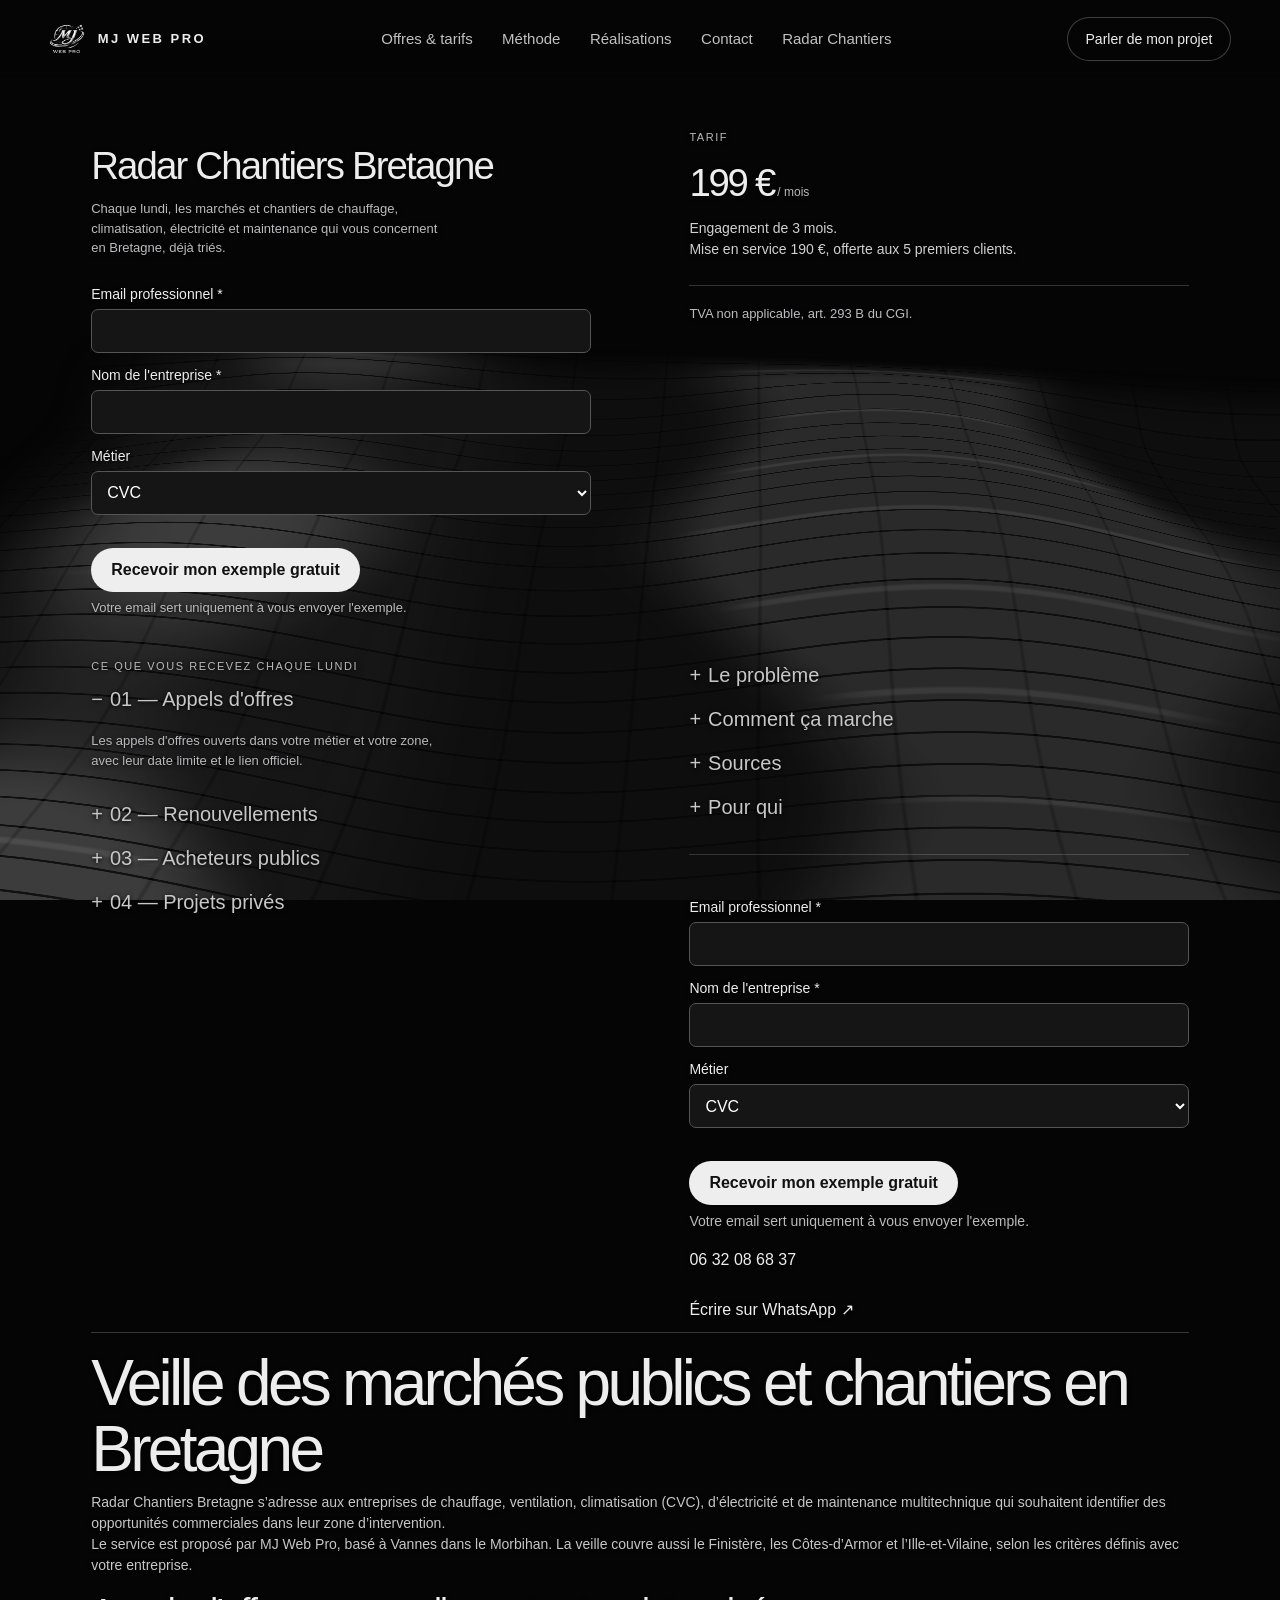
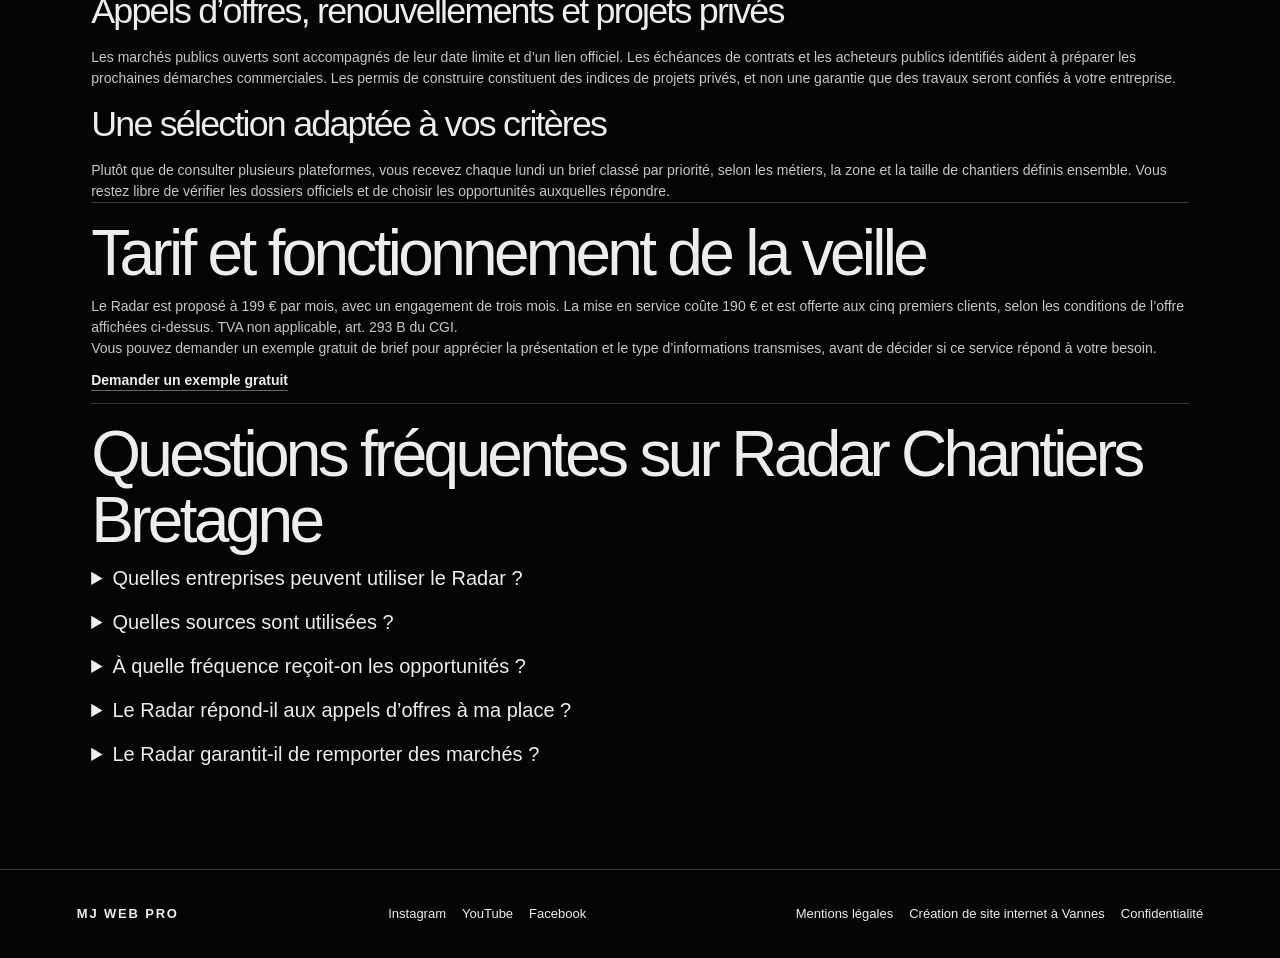
<file: radar/index.html>
<!doctype html>
<html lang="fr">
<head>
  <meta charset="utf-8">
  <meta http-equiv="Content-Security-Policy" content="default-src 'none'; script-src 'self' 'sha256-PNciN7S6Gurxt3KGEtxwTwP6wjp2QgNKptLf7c3HnO4=' 'sha256-CSI0BeTIZgX3CLYYHfD2xYJKrZpW5PeRhCX03EM3ybU='; style-src 'self'; img-src 'self' data:; connect-src 'self' https://mjwebpro-contact.rapid-dawn-b1df.workers.dev; base-uri 'none'; form-action 'none'; object-src 'none'; manifest-src 'self'">
  <meta name="viewport" content="width=device-width,initial-scale=1,viewport-fit=cover">

  <meta name="referrer" content="no-referrer">
  <meta name="theme-color" content="#050505">
  <title>Radar Chantiers Bretagne : marchés publics CVC, électricité</title>
  <meta name="description" content="Veille des marchés publics et chantiers CVC, électricité et maintenance en Bretagne. Un brief ciblé chaque lundi, à 199 €/mois.">

  <meta property="og:type" content="website">
  <meta property="og:locale" content="fr_FR">
  <meta property="og:title" content="Radar Chantiers Bretagne : marchés publics CVC, électricité">
  <meta property="og:description" content="Veille des marchés publics et chantiers CVC, électricité et maintenance en Bretagne. Un brief ciblé chaque lundi, à 199 €/mois.">
  <meta property="og:url" content="https://mjwebpro.fr/radar/">
  <meta property="og:image" content="https://mjwebpro.fr/mj-web-pro-logo.png">
  <meta name="twitter:card" content="summary">
  <link rel="icon" href="/assets/brand.webp">
  <link rel="apple-touch-icon" href="/mj-web-pro-logo.png">
  <link rel="manifest" href="/manifest.webmanifest">
  <link rel="stylesheet" href="/assets/site.css?v=20261127-motion">
  <link rel="stylesheet" href="/assets/offres.css?v=20261127-radar-form">
  <link rel="stylesheet" href="/assets/v8-tweaks.css?v=20261117-3d">
  <link rel="stylesheet" href="/assets/v9-mobile.css?v=20261117-v91">
  <script type="module" src="/assets/site.js?v=20261117-v9"></script>
  <script type="module" src="/assets/wave.js?v=20261117-v9"></script>
<link rel="canonical" href="https://mjwebpro.fr/radar/">
  <script type="module" src="/assets/radar-form.js?v=20261127"></script>
  <meta property="og:site_name" content="MJ Web Pro">
  <meta property="og:image:alt" content="Logo MJ Web Pro">
  <meta name="twitter:title" content="Radar Chantiers Bretagne : marchés publics CVC, électricité">
  <meta name="twitter:description" content="Veille des marchés publics et chantiers CVC, électricité et maintenance en Bretagne. Un brief ciblé chaque lundi, à 199 €/mois.">
  <meta name="twitter:image" content="https://mjwebpro.fr/mj-web-pro-logo.png">
  <meta name="twitter:image:alt" content="Logo MJ Web Pro">
  <meta name="robots" content="index,follow">
  <script type="application/ld+json">{"@context":"https://schema.org","@graph":[{"@type":"Service","@id":"https://mjwebpro.fr/radar/#service","name":"Radar Chantiers Bretagne","url":"https://mjwebpro.fr/radar/","description":"Veille hebdomadaire des appels d’offres, renouvellements et projets privés en Bretagne. Engagement de trois mois. Mise en service 190 €, offerte aux cinq premiers clients.","provider":{"@id":"https://mjwebpro.fr/#entreprise"},"areaServed":{"@type":"AdministrativeArea","name":"Bretagne"},"offers":{"@type":"Offer","price":199,"priceCurrency":"EUR","url":"https://mjwebpro.fr/radar/","priceSpecification":{"@type":"UnitPriceSpecification","price":199,"priceCurrency":"EUR","unitText":"mois"}}},{"@type":"FAQPage","@id":"https://mjwebpro.fr/radar/#faq-radar","mainEntity":[{"@type":"Question","name":"Quelles entreprises peuvent utiliser le Radar ?","acceptedAnswer":{"@type":"Answer","text":"Il s’adresse aux entreprises de CVC, d’électricité et de maintenance multitechnique en Bretagne, de 10 à 49 salariés. Les métiers et la zone sont définis lors de la mise en service."}},{"@type":"Question","name":"Quelles sources sont utilisées ?","acceptedAnswer":{"@type":"Answer","text":"Le Radar s’appuie sur des sources publiques : le BOAMP, les données essentielles des marchés publics et les permis de construire Sitadel."}},{"@type":"Question","name":"À quelle fréquence reçoit-on les opportunités ?","acceptedAnswer":{"@type":"Answer","text":"Un brief classé par priorité est transmis chaque lundi matin."}},{"@type":"Question","name":"Le Radar répond-il aux appels d’offres à ma place ?","acceptedAnswer":{"@type":"Answer","text":"Non. Le service identifie les opportunités ; vous décidez de la suite à donner et consultez les documents officiels pour répondre."}},{"@type":"Question","name":"Le Radar garantit-il de remporter des marchés ?","acceptedAnswer":{"@type":"Answer","text":"Non. Il s’agit d’un service de veille et d’aide à la sélection des opportunités, pas d’une garantie d’attribution d’un marché."}}]}]}</script>
</head>
<body>
<a class="skip" href="#radar">Aller au contenu</a>
<div id="wave" aria-hidden="true"></div>
<header class="site-header">
  <a class="brand" href="/" aria-label="MJ Web Pro, accueil"><img src="/assets/brand.webp" width="36" height="36" alt="Logo MJ Web Pro"><span>MJ WEB PRO</span></a>
  <nav id="menu" aria-label="Navigation principale"><a class="mobile-nav-extra" href="/#accueil">Accueil</a>
    <a href="/#offres">Offres &amp; tarifs</a><a href="/#methode">Méthode</a><a href="/#projets">Réalisations</a><a href="/#contact">Contact</a><a href="/radar/">Radar Chantiers</a><a class="mobile-nav-extra" href="/creation-site-internet-vannes/">Création de site internet</a>
    <div class="mobile-nav-contact"><small>Un projet ?</small><a href="/projet.html">Parler de mon projet</a><a href="mailto:contact@mjwebpro.fr">contact@mjwebpro.fr</a><a href="https://wa.me/message/RNPAE3U4YJESM1" rel="noreferrer">Écrire sur WhatsApp</a></div>
  </nav>
  <div class="top-actions"><a class="pill" href="/projet.html">Parler de mon projet</a><button type="button" id="menu-toggle" aria-label="Ouvrir le menu" aria-expanded="false" aria-controls="menu"><span></span><span></span></button></div>
</header>
<main>
  <section id="radar" class="scene mj-pricing" aria-labelledby="radar-title">
    <div class="price-shell">
      <div class="split">
        <header>
          <h1 id="radar-title" class="position">Radar Chantiers Bretagne</h1>
          <p>Chaque lundi, les marchés et chantiers de chauffage, climatisation, électricité et maintenance qui vous concernent en Bretagne, déjà triés.</p>
          <div data-radar-request>
          <form data-radar-form aria-label="Recevoir un exemple de brief gratuit" novalidate>
            <fieldset name="entry">
              <label for="radar-email-1">Email professionnel *<input id="radar-email-1" name="email" type="email" autocomplete="email" inputmode="email" required maxlength="254"></label>
              <label for="radar-company-1">Nom de l'entreprise *<input id="radar-company-1" name="company" autocomplete="organization" required maxlength="150"></label>
              <label for="radar-trade-1">Métier<select id="radar-trade-1" name="trade"><option>CVC</option><option>Électricité</option><option>Maintenance multitechnique</option><option>Autre</option></select></label>
              <label class="trap" aria-hidden="true">Laisser vide<input name="website" tabindex="-1" autocomplete="off" maxlength="200"></label>
            </fieldset>
            <button class="send" type="submit">Recevoir mon exemple gratuit</button>
            <p class="fine">Votre email sert uniquement à vous envoyer l'exemple.</p>
          </form>
          <p class="fine" role="status" aria-live="polite" tabindex="-1"></p>
        </div>
        </header>
        <div>
          <small>Tarif</small>
          <div class="price-block"><p><strong>199 €</strong><span> / mois</span></p></div>
          <p class="offer-promise">Engagement de 3 mois.</p>
          <p class="offer-promise">Mise en service 190 €, offerte aux 5 premiers clients.</p>
          <p class="price-footnote">TVA non applicable, art. 293 B du CGI.</p>
        </div>
      </div>
      <div class="split">
        <div class="mobile-pricing">
          <small>Ce que vous recevez chaque lundi</small>
          <div class="price-grid">
          <details class="concepts" name="radar-details" open><summary>01 — Appels d'offres</summary><p>Les appels d'offres ouverts dans votre métier et votre zone, avec leur date limite et le lien officiel.</p></details>
          <details class="concepts" name="radar-details"><summary>02 — Renouvellements</summary><p>Les contrats publics qui arrivent bientôt à échéance, pour vous positionner avant le renouvellement.</p></details>
          <details class="concepts" name="radar-details"><summary>03 — Acheteurs publics</summary><p>Les acheteurs publics locaux qui achètent régulièrement vos prestations.</p></details>
          <details class="concepts" name="radar-details"><summary>04 — Projets privés</summary><p>Les projets privés repérés grâce aux permis de construire.</p></details>
          </div>
        </div>
        <div class="mobile-pricing"><div class="price-grid">
          <details class="concepts" name="radar-details"><summary>Le problème</summary><p>Les appels d'offres sont éparpillés entre plusieurs plateformes, les contrats arrivent à échéance sans prévenir et les projets privés se repèrent trop tard. Résultat : des opportunités ratées, ou découvertes quand il ne reste plus le temps d'y répondre.</p></details>
          <details class="concepts" name="radar-details"><summary>Comment ça marche</summary><ol class="steps">
        <li><p>On définit ensemble vos métiers, votre zone et la taille de chantiers qui vous intéresse.</p></li>
        <li><p>Chaque lundi matin, vous recevez votre brief clair et classé par priorité.</p></li>
        <li><p>Vous choisissez les opportunités à saisir, sans passer des heures à chercher.</p></li>
      </ol></details>
          <details class="concepts" name="radar-details"><summary>Sources</summary><p>Des données publiques et officielles : BOAMP, données essentielles des marchés publics et permis de construire (Sitadel).</p></details>
          <details class="concepts" name="radar-details"><summary>Pour qui</summary><p>Les entreprises de chauffage, climatisation, électricité et maintenance multitechnique, de 10 à 49 salariés, en Bretagne (Côtes-d'Armor, Finistère, Ille-et-Vilaine, Morbihan).</p></details>
          </div>
          <div class="follow-up"><div class="contact-links">
          <div data-radar-request>
          <form data-radar-form aria-label="Recevoir un exemple de brief gratuit" novalidate>
            <fieldset name="entry">
              <label for="radar-email-2">Email professionnel *<input id="radar-email-2" name="email" type="email" autocomplete="email" inputmode="email" required maxlength="254"></label>
              <label for="radar-company-2">Nom de l'entreprise *<input id="radar-company-2" name="company" autocomplete="organization" required maxlength="150"></label>
              <label for="radar-trade-2">Métier<select id="radar-trade-2" name="trade"><option>CVC</option><option>Électricité</option><option>Maintenance multitechnique</option><option>Autre</option></select></label>
              <label class="trap" aria-hidden="true">Laisser vide<input name="website" tabindex="-1" autocomplete="off" maxlength="200"></label>
            </fieldset>
            <button class="send" type="submit">Recevoir mon exemple gratuit</button>
            <p class="fine">Votre email sert uniquement à vous envoyer l'exemple.</p>
          </form>
          <p class="fine" role="status" aria-live="polite" tabindex="-1"></p>
        </div>
          <a href="tel:+33632086837">06 32 08 68 37</a>
          <a href="https://wa.me/message/RNPAE3U4YJESM1" rel="noreferrer">Écrire sur WhatsApp ↗</a>
        </div></div>
        </div>
      </div>
      <article class="case-study" id="veille-marches-publics">
        <h2>Veille des marchés publics et chantiers en Bretagne</h2>
        <p>Radar Chantiers Bretagne s’adresse aux entreprises de chauffage, ventilation, climatisation (CVC), d’électricité et de maintenance multitechnique qui souhaitent identifier des opportunités commerciales dans leur zone d’intervention.</p>
        <p>Le service est proposé par MJ Web Pro, basé à Vannes dans le Morbihan. La veille couvre aussi le Finistère, les Côtes-d’Armor et l’Ille-et-Vilaine, selon les critères définis avec votre entreprise.</p>
        <h3>Appels d’offres, renouvellements et projets privés</h3>
        <p>Les marchés publics ouverts sont accompagnés de leur date limite et d’un lien officiel. Les échéances de contrats et les acheteurs publics identifiés aident à préparer les prochaines démarches commerciales. Les permis de construire constituent des indices de projets privés, et non une garantie que des travaux seront confiés à votre entreprise.</p>
        <h3>Une sélection adaptée à vos critères</h3>
        <p>Plutôt que de consulter plusieurs plateformes, vous recevez chaque lundi un brief classé par priorité, selon les métiers, la zone et la taille de chantiers définis ensemble. Vous restez libre de vérifier les dossiers officiels et de choisir les opportunités auxquelles répondre.</p>
      </article>
      <article class="case-study">
        <h2>Tarif et fonctionnement de la veille</h2>
        <p>Le Radar est proposé à 199 € par mois, avec un engagement de trois mois. La mise en service coûte 190 € et est offerte aux cinq premiers clients, selon les conditions de l’offre affichées ci-dessus. TVA non applicable, art. 293 B du CGI.</p>
        <p>Vous pouvez demander un exemple gratuit de brief pour apprécier la présentation et le type d’informations transmises, avant de décider si ce service répond à votre besoin.</p>
        <a class="underlink" href="#radar-title">Demander un exemple gratuit</a>
      </article>
      <article class="case-study" id="faq-radar">
        <h2>Questions fréquentes sur Radar Chantiers Bretagne</h2>
        <details class="concepts"><summary>Quelles entreprises peuvent utiliser le Radar ?</summary><p>Il s’adresse aux entreprises de CVC, d’électricité et de maintenance multitechnique en Bretagne, de 10 à 49 salariés. Les métiers et la zone sont définis lors de la mise en service.</p></details>
        <details class="concepts"><summary>Quelles sources sont utilisées ?</summary><p>Le Radar s’appuie sur des sources publiques : le BOAMP, les données essentielles des marchés publics et les permis de construire Sitadel.</p></details>
        <details class="concepts"><summary>À quelle fréquence reçoit-on les opportunités ?</summary><p>Un brief classé par priorité est transmis chaque lundi matin.</p></details>
        <details class="concepts"><summary>Le Radar répond-il aux appels d’offres à ma place ?</summary><p>Non. Le service identifie les opportunités ; vous décidez de la suite à donner et consultez les documents officiels pour répondre.</p></details>
        <details class="concepts"><summary>Le Radar garantit-il de remporter des marchés ?</summary><p>Non. Il s’agit d’un service de veille et d’aide à la sélection des opportunités, pas d’une garantie d’attribution d’un marché.</p></details>
      </article>
    </div>
  </section>
</main>
<footer><strong>MJ WEB PRO</strong><div><a href="https://www.instagram.com/mjwebpro" rel="noreferrer">Instagram</a><a href="https://www.youtube.com/channel/UC4ksY0fjE5H1-lNxwiElYeQ" rel="noreferrer">YouTube</a><a href="https://www.facebook.com/profile.php?id=61586849853356" rel="noreferrer">Facebook</a></div><div><a href="/mentions-legales.html">Mentions légales</a><a href="/creation-site-internet-vannes/">Création de site internet à Vannes</a><a href="/confidentialite.html">Confidentialité</a></div></footer>
</body></html>
</file>
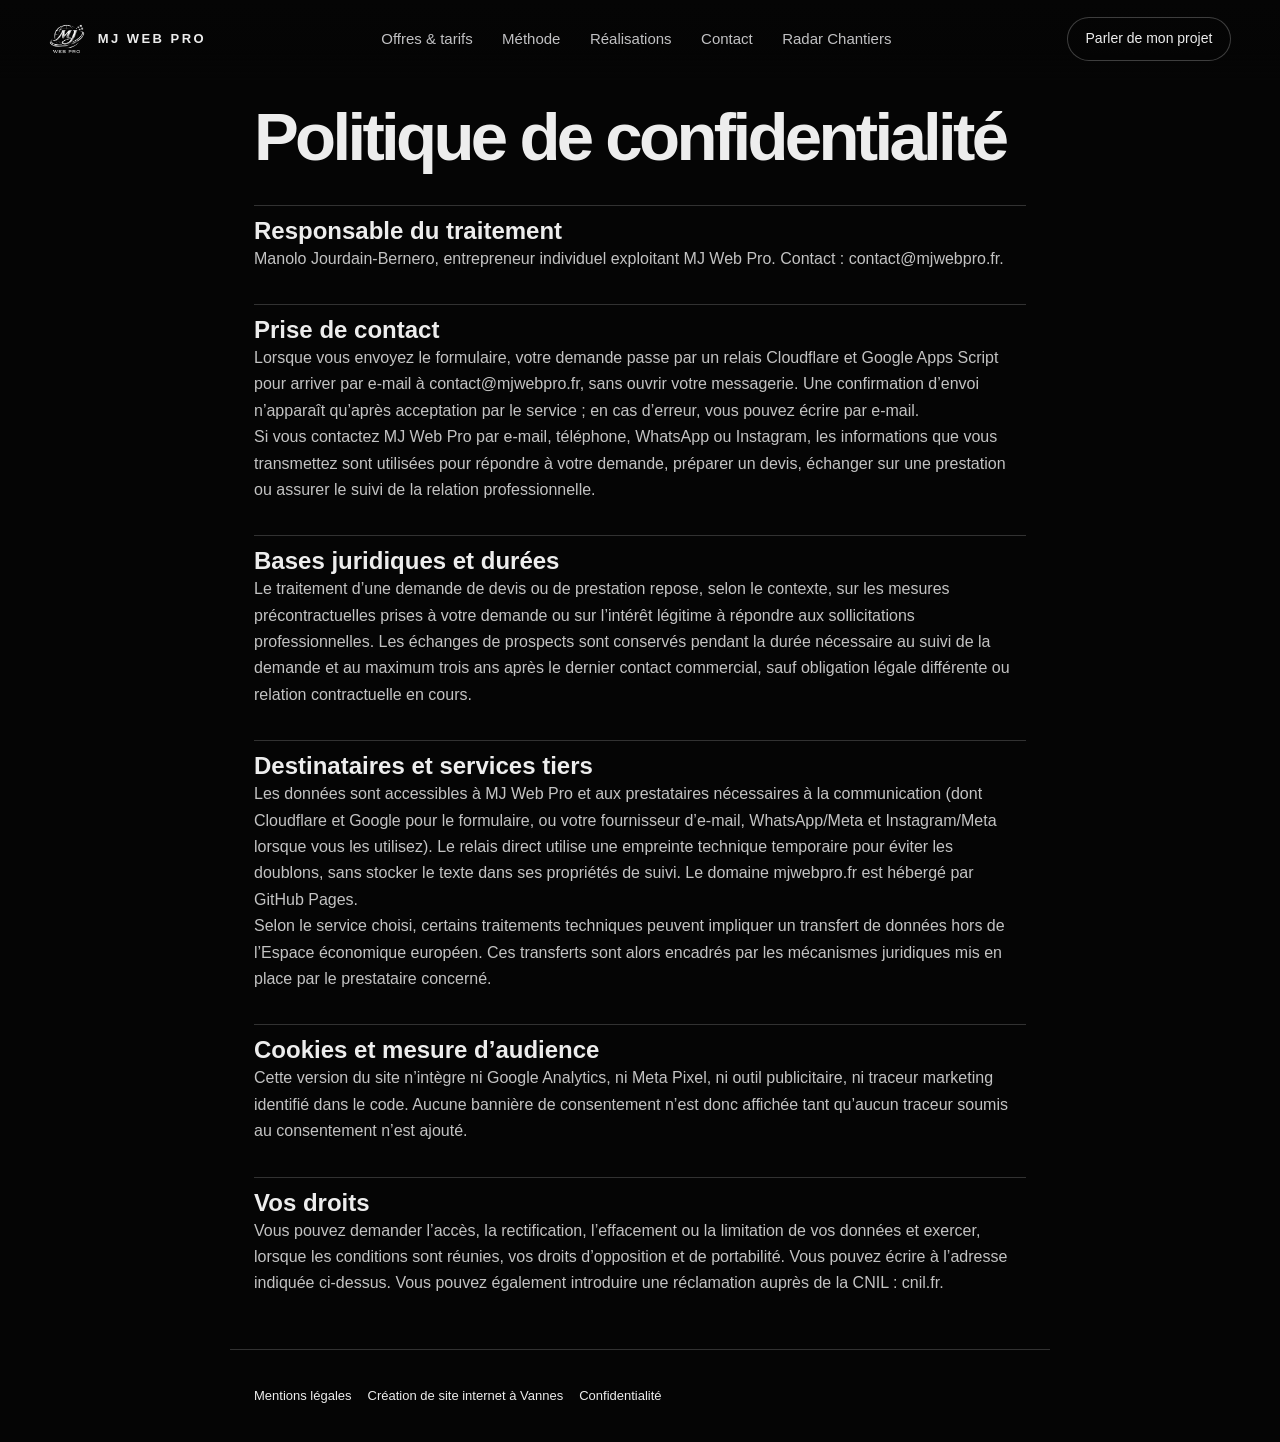
<file: confidentialite.html>
<!doctype html><html lang="fr"><head><meta charset="utf-8"><meta name="referrer" content="no-referrer"><meta http-equiv="Content-Security-Policy" content="default-src &apos;none&apos;; script-src &apos;self&apos;; img-src &apos;self&apos; data:; style-src &apos;self&apos; &apos;unsafe-inline&apos;; base-uri &apos;none&apos;; form-action &apos;none&apos;"><meta name="viewport" content="width=device-width,initial-scale=1"><title>Politique de confidentialité | MJ Web Pro</title><link rel="stylesheet" href="/assets/site.css?v=20261127-motion"><link rel="stylesheet" href="/assets/offres.css?v=20261127-radar-form"><link rel="stylesheet" href="/assets/v9-mobile.css?v=20261127-radar-five-final"><style>:root{color-scheme:dark;background:#050505;color:#ededed;font:16px/1.65 -apple-system,BlinkMacSystemFont,"Helvetica Neue",sans-serif}*{box-sizing:border-box}body{margin:0}main,footer{max-width:820px;margin:auto;padding:24px}footer{display:flex;flex-wrap:wrap;justify-content:space-between;gap:16px}main{padding-block:calc(var(--top) + 24px) 52px}section{border-top:1px solid #323232;margin-top:32px;padding-top:10px}h1{font-size:clamp(2.5rem,7vw,4.2rem);letter-spacing:-.055em;line-height:1.05}h2{line-height:1.25}p{color:#c3c3c3}a{color:inherit;text-underline-offset:4px}summary{cursor:pointer}a:focus-visible,summary:focus-visible{outline:2px solid white;outline-offset:4px}footer{border-top:1px solid #323232}</style><meta name="robots" content="index,follow"><link rel="canonical" href="https://mjwebpro.fr/confidentialite.html">
<script type="module" src="/assets/site.js?v=20261117-v9"></script>  <meta name="description" content="Politique de confidentialité de MJ Web Pro : traitement des données, formulaires, droits et coordonnées.">
  <meta property="og:type" content="website">
  <meta property="og:locale" content="fr_FR">
  <meta property="og:site_name" content="MJ Web Pro">
  <meta property="og:title" content="Politique de confidentialité | MJ Web Pro">
  <meta property="og:description" content="Politique de confidentialité de MJ Web Pro : traitement des données, formulaires, droits et coordonnées.">
  <meta property="og:url" content="https://mjwebpro.fr/confidentialite.html">
  <meta property="og:image" content="https://mjwebpro.fr/mj-web-pro-logo.png">
  <meta property="og:image:alt" content="Logo MJ Web Pro">
  <meta name="twitter:card" content="summary">
  <meta name="twitter:title" content="Politique de confidentialité | MJ Web Pro">
  <meta name="twitter:description" content="Politique de confidentialité de MJ Web Pro : traitement des données, formulaires, droits et coordonnées.">
  <meta name="twitter:image" content="https://mjwebpro.fr/mj-web-pro-logo.png">
  <meta name="twitter:image:alt" content="Logo MJ Web Pro">
</head><body><header class="site-header">
  <a class="brand" href="/" aria-label="MJ Web Pro, accueil"><img src="/assets/brand.webp" width="36" height="36" alt="Logo MJ Web Pro"><span>MJ WEB PRO</span></a>
  <nav id="menu" aria-label="Navigation principale"><a class="mobile-nav-extra" href="/#accueil">Accueil</a>
    <a href="/#offres">Offres &amp; tarifs</a><a href="/#methode">Méthode</a><a href="/#projets">Réalisations</a><a href="/#contact">Contact</a><a href="/radar/">Radar Chantiers</a><a class="mobile-nav-extra" href="/creation-site-internet-vannes/">Création de site internet</a>
    <div class="mobile-nav-contact"><small>Un projet ?</small><a href="/projet.html">Parler de mon projet</a><a href="mailto:contact@mjwebpro.fr">contact@mjwebpro.fr</a><a href="https://wa.me/message/RNPAE3U4YJESM1" rel="noreferrer">Écrire sur WhatsApp</a></div>
  </nav>
  <div class="top-actions"><a class="pill" href="/projet.html">Parler de mon projet</a><button type="button" id="menu-toggle" aria-label="Ouvrir le menu" aria-expanded="false" aria-controls="menu"><span></span><span></span></button></div>
</header><main><h1>Politique de confidentialité</h1><section><h2>Responsable du traitement</h2><p>Manolo Jourdain-Bernero, entrepreneur individuel exploitant MJ Web Pro. Contact : <a href="mailto:contact@mjwebpro.fr">contact@mjwebpro.fr</a>.</p></section><section><h2>Prise de contact</h2><p>Lorsque vous envoyez le formulaire, votre demande passe par un relais Cloudflare et Google Apps Script pour arriver par e-mail à contact@mjwebpro.fr, sans ouvrir votre messagerie. Une confirmation d’envoi n’apparaît qu’après acceptation par le service ; en cas d’erreur, vous pouvez écrire par e-mail.</p><p>Si vous contactez MJ Web Pro par e-mail, téléphone, WhatsApp ou Instagram, les informations que vous transmettez sont utilisées pour répondre à votre demande, préparer un devis, échanger sur une prestation ou assurer le suivi de la relation professionnelle.</p></section><section><h2>Bases juridiques et durées</h2><p>Le traitement d’une demande de devis ou de prestation repose, selon le contexte, sur les mesures précontractuelles prises à votre demande ou sur l’intérêt légitime à répondre aux sollicitations professionnelles. Les échanges de prospects sont conservés pendant la durée nécessaire au suivi de la demande et au maximum trois ans après le dernier contact commercial, sauf obligation légale différente ou relation contractuelle en cours.</p></section><section><h2>Destinataires et services tiers</h2><p>Les données sont accessibles à MJ Web Pro et aux prestataires nécessaires à la communication (dont Cloudflare et Google pour le formulaire, ou votre fournisseur d’e-mail, WhatsApp/Meta et Instagram/Meta lorsque vous les utilisez). Le relais direct utilise une empreinte technique temporaire pour éviter les doublons, sans stocker le texte dans ses propriétés de suivi. Le domaine mjwebpro.fr est hébergé par GitHub Pages. </p><p>Selon le service choisi, certains traitements techniques peuvent impliquer un transfert de données hors de l’Espace économique européen. Ces transferts sont alors encadrés par les mécanismes juridiques mis en place par le prestataire concerné.</p></section><section><h2>Cookies et mesure d’audience</h2><p>Cette version du site n’intègre ni Google Analytics, ni Meta Pixel, ni outil publicitaire, ni traceur marketing identifié dans le code. Aucune bannière de consentement n’est donc affichée tant qu’aucun traceur soumis au consentement n’est ajouté.</p></section><section><h2>Vos droits</h2><p>Vous pouvez demander l’accès, la rectification, l’effacement ou la limitation de vos données et exercer, lorsque les conditions sont réunies, vos droits d’opposition et de portabilité. Vous pouvez écrire à l’adresse indiquée ci-dessus. Vous pouvez également introduire une réclamation auprès de la CNIL : <a href="https://www.cnil.fr">cnil.fr</a>.</p></section></main><footer><div><a href="./mentions-legales.html">Mentions légales</a><a href="/creation-site-internet-vannes/">Création de site internet à Vannes</a><a href="./confidentialite.html">Confidentialité</a></div></footer></body></html>
</file>
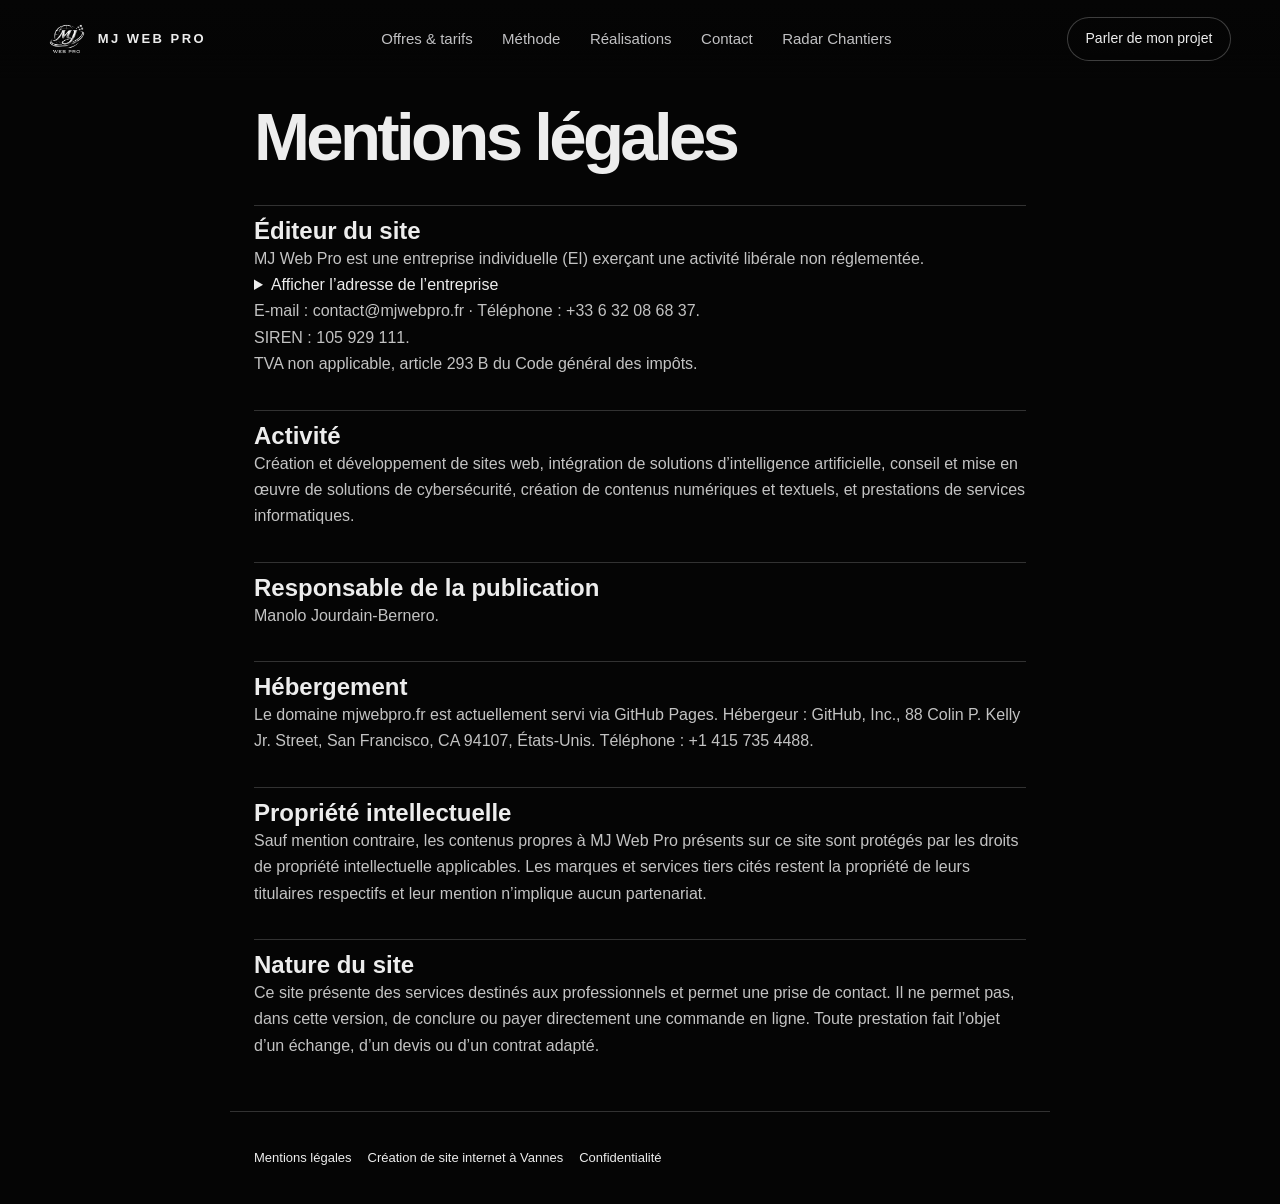
<file: mentions-legales.html>
<!doctype html><html lang="fr"><head><meta charset="utf-8"><meta name="referrer" content="no-referrer"><meta http-equiv="Content-Security-Policy" content="default-src &apos;none&apos;; script-src &apos;self&apos;; img-src &apos;self&apos; data:; style-src &apos;self&apos; &apos;unsafe-inline&apos;; base-uri &apos;none&apos;; form-action &apos;none&apos;"><meta name="viewport" content="width=device-width,initial-scale=1"><title>Mentions légales | MJ Web Pro</title><link rel="stylesheet" href="/assets/site.css?v=20261127-motion"><link rel="stylesheet" href="/assets/offres.css?v=20261127-radar-form"><link rel="stylesheet" href="/assets/v9-mobile.css?v=20261127-radar-five-final"><style>:root{color-scheme:dark;background:#050505;color:#ededed;font:16px/1.65 -apple-system,BlinkMacSystemFont,"Helvetica Neue",sans-serif}*{box-sizing:border-box}body{margin:0}main,footer{max-width:820px;margin:auto;padding:24px}footer{display:flex;flex-wrap:wrap;justify-content:space-between;gap:16px}main{padding-block:calc(var(--top) + 24px) 52px}section{border-top:1px solid #323232;margin-top:32px;padding-top:10px}h1{font-size:clamp(2.5rem,7vw,4.2rem);letter-spacing:-.055em;line-height:1.05}h2{line-height:1.25}p{color:#c3c3c3}a{color:inherit;text-underline-offset:4px}summary{cursor:pointer}a:focus-visible,summary:focus-visible{outline:2px solid white;outline-offset:4px}footer{border-top:1px solid #323232}</style><meta name="robots" content="index,follow"><link rel="canonical" href="https://mjwebpro.fr/mentions-legales.html">
<script type="module" src="/assets/site.js?v=20261117-v9"></script>  <meta name="description" content="Mentions légales de MJ Web Pro : éditeur du site, coordonnées, hébergement et conditions d’utilisation.">
  <meta property="og:type" content="website">
  <meta property="og:locale" content="fr_FR">
  <meta property="og:site_name" content="MJ Web Pro">
  <meta property="og:title" content="Mentions légales | MJ Web Pro">
  <meta property="og:description" content="Mentions légales de MJ Web Pro : éditeur du site, coordonnées, hébergement et conditions d’utilisation.">
  <meta property="og:url" content="https://mjwebpro.fr/mentions-legales.html">
  <meta property="og:image" content="https://mjwebpro.fr/mj-web-pro-logo.png">
  <meta property="og:image:alt" content="Logo MJ Web Pro">
  <meta name="twitter:card" content="summary">
  <meta name="twitter:title" content="Mentions légales | MJ Web Pro">
  <meta name="twitter:description" content="Mentions légales de MJ Web Pro : éditeur du site, coordonnées, hébergement et conditions d’utilisation.">
  <meta name="twitter:image" content="https://mjwebpro.fr/mj-web-pro-logo.png">
  <meta name="twitter:image:alt" content="Logo MJ Web Pro">
</head><body><header class="site-header">
  <a class="brand" href="/" aria-label="MJ Web Pro, accueil"><img src="/assets/brand.webp" width="36" height="36" alt="Logo MJ Web Pro"><span>MJ WEB PRO</span></a>
  <nav id="menu" aria-label="Navigation principale"><a class="mobile-nav-extra" href="/#accueil">Accueil</a>
    <a href="/#offres">Offres &amp; tarifs</a><a href="/#methode">Méthode</a><a href="/#projets">Réalisations</a><a href="/#contact">Contact</a><a href="/radar/">Radar Chantiers</a><a class="mobile-nav-extra" href="/creation-site-internet-vannes/">Création de site internet</a>
    <div class="mobile-nav-contact"><small>Un projet ?</small><a href="/projet.html">Parler de mon projet</a><a href="mailto:contact@mjwebpro.fr">contact@mjwebpro.fr</a><a href="https://wa.me/message/RNPAE3U4YJESM1" rel="noreferrer">Écrire sur WhatsApp</a></div>
  </nav>
  <div class="top-actions"><a class="pill" href="/projet.html">Parler de mon projet</a><button type="button" id="menu-toggle" aria-label="Ouvrir le menu" aria-expanded="false" aria-controls="menu"><span></span><span></span></button></div>
</header><main><h1>Mentions légales</h1><section><h2>Éditeur du site</h2><p>MJ Web Pro est une entreprise individuelle (EI) exerçant une activité libérale non réglementée.</p><details><summary>Afficher l’adresse de l’entreprise</summary><p>20 rue Flandres-Dunkerque, 56000 Vannes, France.</p></details><p>E-mail : <a href="mailto:contact@mjwebpro.fr">contact@mjwebpro.fr</a> · Téléphone : +33 6 32 08 68 37.</p><p>SIREN : 105 929 111.</p><p>TVA non applicable, article 293 B du Code général des impôts.</p></section><section><h2>Activité</h2><p>Création et développement de sites web, intégration de solutions d’intelligence artificielle, conseil et mise en œuvre de solutions de cybersécurité, création de contenus numériques et textuels, et prestations de services informatiques.</p></section><section><h2>Responsable de la publication</h2><p>Manolo Jourdain-Bernero.</p></section><section><h2>Hébergement</h2><p>Le domaine mjwebpro.fr est actuellement servi via GitHub Pages. Hébergeur : GitHub, Inc., 88 Colin P. Kelly Jr. Street, San Francisco, CA 94107, États-Unis. Téléphone : +1 415 735 4488.</p><p></p></section><section><h2>Propriété intellectuelle</h2><p>Sauf mention contraire, les contenus propres à MJ Web Pro présents sur ce site sont protégés par les droits de propriété intellectuelle applicables. Les marques et services tiers cités restent la propriété de leurs titulaires respectifs et leur mention n’implique aucun partenariat.</p></section><section><h2>Nature du site</h2><p>Ce site présente des services destinés aux professionnels et permet une prise de contact. Il ne permet pas, dans cette version, de conclure ou payer directement une commande en ligne. Toute prestation fait l’objet d’un échange, d’un devis ou d’un contrat adapté.</p></section></main><footer><div><a href="./mentions-legales.html">Mentions légales</a><a href="/creation-site-internet-vannes/">Création de site internet à Vannes</a><a href="./confidentialite.html">Confidentialité</a></div></footer></body></html>
</file>
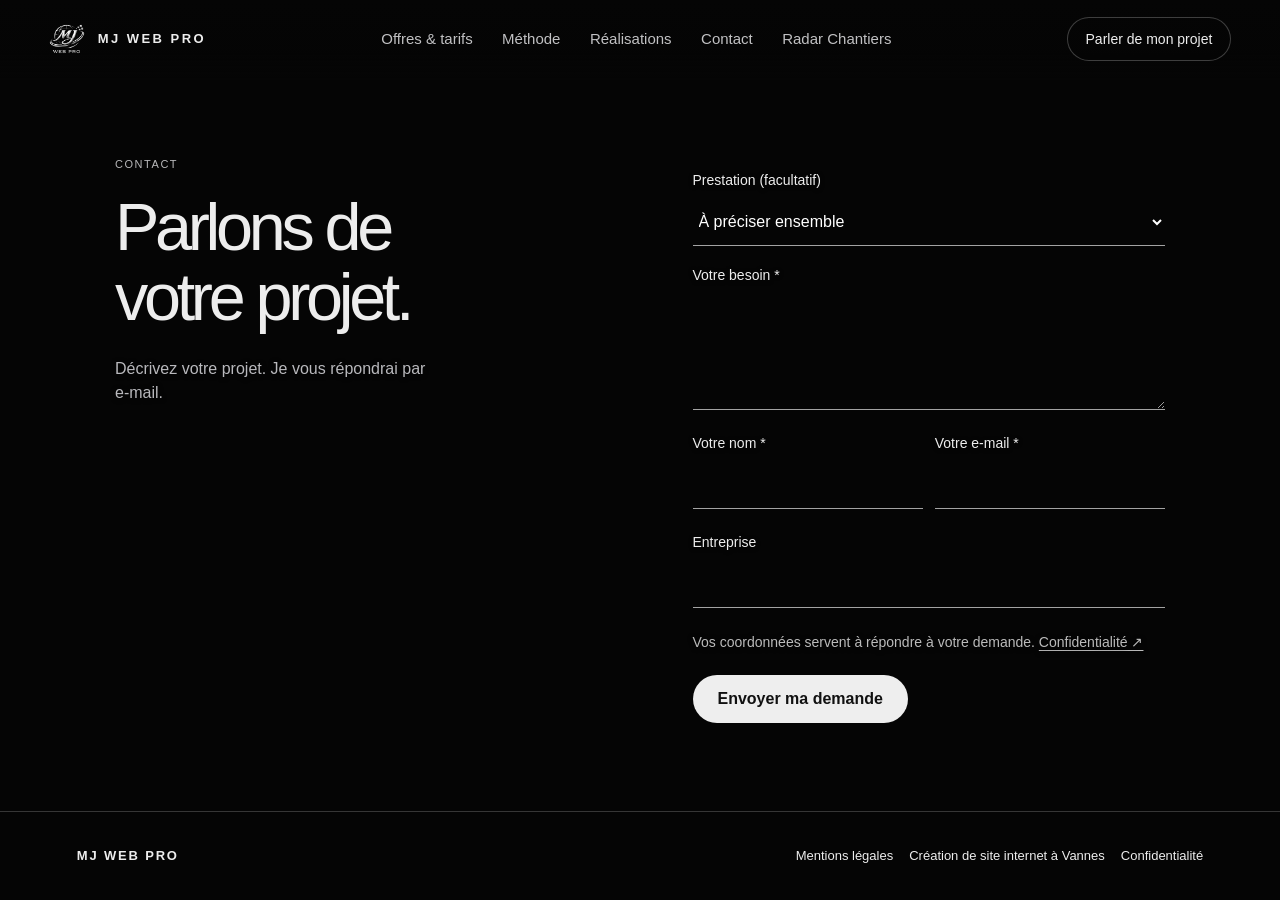
<file: projet.html>
<!doctype html>
<html lang="fr">
<head>
  <meta charset="utf-8">
  <meta http-equiv="Content-Security-Policy" content="default-src 'none'; script-src 'self' 'sha256-CSI0BeTIZgX3CLYYHfD2xYJKrZpW5PeRhCX03EM3ybU='; style-src 'self'; img-src 'self' data:; connect-src 'self' https://mjwebpro-contact.rapid-dawn-b1df.workers.dev; base-uri 'none'; form-action 'none'; object-src 'none'; manifest-src 'self'">
  <meta name="viewport" content="width=device-width,initial-scale=1,viewport-fit=cover">
  
  <meta name="referrer" content="no-referrer">
  <meta name="theme-color" content="#050505">
  <title>Demander un devis | MJ Web Pro à Vannes</title>
  <meta name="description" content="Décrivez votre projet de site internet, de sécurité web, de suivi commercial ou d’automatisation IA à MJ Web Pro.">
  
  <meta name="twitter:card" content="summary">
  <link rel="icon" href="/assets/brand.webp">
  <link rel="apple-touch-icon" href="/mj-web-pro-logo.png">
  <link rel="manifest" href="/manifest.webmanifest">
  <link rel="stylesheet" href="/assets/site.css?v=20261127-motion">
  <link rel="stylesheet" href="/assets/offres.css?v=20261127-radar-form">
  <link rel="stylesheet" href="/assets/v8-tweaks.css?v=20261117-3d">
  <link rel="stylesheet" href="/assets/project.css?v=20261117-fondu">
  <link rel="stylesheet" href="/assets/v9-project.css?v=20261117-v91">
  <script type="module" src="/assets/contact.js?v=20261117-3d"></script>
  <script type="module" src="/assets/v9-project-ui.js?v=20261117-v9"></script>
  <script type="module" src="/assets/wave.js?v=20261117-v9"></script>
<meta name="robots" content="index,follow"><link rel="canonical" href="https://mjwebpro.fr/projet.html">
<script type="module" src="/assets/site.js?v=20261117-v9"></script><link rel="stylesheet" href="/assets/v9-mobile.css?v=20261127-radar-five-final">  <meta property="og:type" content="website">
  <meta property="og:locale" content="fr_FR">
  <meta property="og:site_name" content="MJ Web Pro">
  <meta property="og:title" content="Demander un devis | MJ Web Pro à Vannes">
  <meta property="og:description" content="Décrivez votre projet de site internet, de sécurité web, de suivi commercial ou d’automatisation IA à MJ Web Pro.">
  <meta property="og:url" content="https://mjwebpro.fr/projet.html">
  <meta property="og:image" content="https://mjwebpro.fr/mj-web-pro-logo.png">
  <meta property="og:image:alt" content="Logo MJ Web Pro">
  <meta name="twitter:title" content="Demander un devis | MJ Web Pro à Vannes">
  <meta name="twitter:description" content="Décrivez votre projet de site internet, de sécurité web, de suivi commercial ou d’automatisation IA à MJ Web Pro.">
  <meta name="twitter:image" content="https://mjwebpro.fr/mj-web-pro-logo.png">
  <meta name="twitter:image:alt" content="Logo MJ Web Pro">
</head>
<body class="project-page">
<div id="wave" aria-hidden="true"></div>
<a class="skip" href="#project-form">Aller au formulaire</a>
<header class="site-header">
  <a class="brand" href="/" aria-label="MJ Web Pro, accueil"><img src="/assets/brand.webp" width="36" height="36" alt="Logo MJ Web Pro"><span>MJ WEB PRO</span></a>
  <nav id="menu" aria-label="Navigation principale"><a class="mobile-nav-extra" href="/#accueil">Accueil</a>
    <a href="/#offres">Offres &amp; tarifs</a><a href="/#methode">Méthode</a><a href="/#projets">Réalisations</a><a href="/#contact">Contact</a><a href="/radar/">Radar Chantiers</a><a class="mobile-nav-extra" href="/creation-site-internet-vannes/">Création de site internet</a>
    <div class="mobile-nav-contact"><small>Un projet ?</small><a href="/projet.html">Parler de mon projet</a><a href="mailto:contact@mjwebpro.fr">contact@mjwebpro.fr</a><a href="https://wa.me/message/RNPAE3U4YJESM1" rel="noreferrer">Écrire sur WhatsApp</a></div>
  </nav>
  <div class="top-actions"><a class="pill" href="/projet.html">Parler de mon projet</a><button type="button" id="menu-toggle" aria-label="Ouvrir le menu" aria-expanded="false" aria-controls="menu"><span></span><span></span></button></div>
</header>
<main class="project-layout"><div class="project-heading"><small>Contact</small><h1>Parlons de<br> votre projet.</h1><p class="project-intro">Décrivez votre projet. Je vous répondrai par e-mail.</p></div>
<section id="project-form" aria-label="Votre demande de projet">
<form novalidate><fieldset name="entry"><label>Prestation (facultatif)<select name="offer"><option value="">À préciser ensemble</option><option>Acquisition &amp; conversion</option><option>Sécurité</option><option>Présence &amp; visibilité</option><option>IA &amp; automatisations</option></select></label>
  <label hidden>Adresse de votre site<input name="url" type="url" disabled inputmode="url" autocomplete="url" placeholder="https://votre-site.fr" maxlength="2048"></label>
  <label><span class="message-caption">Votre besoin *</span><textarea name="message" required rows="4" maxlength="3000"></textarea></label>
  <div class="field-row"><label>Votre nom *<input name="name" autocomplete="name" required maxlength="100"></label><label>Votre e-mail *<input name="email" type="email" autocomplete="email" inputmode="email" required maxlength="254"></label></div>
  <details class="optional-company"><summary>Ajouter mon entreprise (facultatif)</summary><label>Entreprise<input name="company" autocomplete="organization" maxlength="150"></label></details>
  <label class="trap" aria-hidden="true">Laisser vide<input name="website" tabindex="-1" autocomplete="off"></label></fieldset>
  <p class="fine">Vos coordonnées servent à répondre à votre demande. <a href="/confidentialite.html" target="_blank" rel="noopener">Confidentialité&nbsp;↗</a></p>
  <button class="send" type="submit">Envoyer ma demande</button>
  <button class="copy-message" type="button" hidden>Copier le message</button>
  <p role="status" aria-live="polite"></p><a class="alternate" hidden href="mailto:contact@mjwebpro.fr">Écrire directement à contact@mjwebpro.fr</a></form>
</section></main>
<footer><strong>MJ WEB PRO</strong><div><a href="/mentions-legales.html">Mentions légales</a><a href="/creation-site-internet-vannes/">Création de site internet à Vannes</a><a href="/confidentialite.html">Confidentialité</a></div></footer>
</body></html>
</file>
<file: assets/site.css>
:root{color-scheme:dark;font:16px/1.5 "Helvetica Neue",-apple-system,BlinkMacSystemFont,"Segoe UI",Arial,sans-serif;color:#ededed;background:#050505;--muted:#b9b9bd;--edge:#ffffff32;--top:78px}
*{box-sizing:border-box}html{scroll-behavior:smooth;scroll-padding-top:var(--top)}body{margin:0}a,button{color:inherit}a{text-decoration:none}button,input,textarea,select{font:inherit}button,summary{cursor:pointer}button{border:0;background:none}button:disabled{cursor:wait;opacity:.55}p,h1,h2,h3,ul,ol{margin:0}button,a,summary,input,select,textarea{-webkit-tap-highlight-color:transparent}:focus-visible{outline:2px solid #fff;outline-offset:4px}a:hover{text-decoration:underline;text-underline-offset:4px}
#wave{position:fixed;inset:0;pointer-events:none;z-index:-1;overflow:hidden;opacity:.62;transition:opacity .45s}#wave canvas{width:100%;height:100%;display:block}body[data-scene=offres] #wave{opacity:.34}body:has(dialog[open]){overflow:hidden}
.skip{position:fixed;left:12px;top:-90px;padding:12px;background:#fff;color:#000;z-index:20}.skip:focus{top:10px}
.site-header{position:fixed;z-index:5;inset:0 0 auto;min-height:var(--top);padding:0 clamp(20px,3.8vw,75px);display:flex;align-items:center;justify-content:space-between;gap:16px;background:linear-gradient(#050505 0%,#050505de 68%,#05050500)}
.brand{display:flex;align-items:center;gap:13px;letter-spacing:.19em;font-size:13px;font-weight:650;white-space:nowrap}.brand img{object-fit:contain}.pill{display:inline-flex;align-items:center;justify-content:center;gap:14px;min-height:44px;border:1px solid #ffffff3b;border-radius:60px;padding:8px 18px;background:#06060688;font-size:14px}#menu{display:flex;gap:clamp(12px,2.3vw,40px)}#menu a{display:flex;align-items:center;min-height:44px;font-size:15px;color:#c1c1c3}#menu [aria-current]{color:#fff;text-decoration:underline;text-underline-offset:8px}.top-actions{display:flex;align-items:center;gap:5px}#menu-toggle{display:none}
.scene{width:min(1150px,87%);margin:0 auto;min-height:95svh;display:grid;align-items:center;padding:calc(var(--top) + 20px) 0 60px;scroll-margin-top:0}.hero{text-align:center;min-height:100svh}.hero-copy{max-width:1040px;margin:auto}.wordmark,.position{display:block}.wordmark{font:700 clamp(52px,8vw,126px)/.96 Futura,"Avenir Next","Helvetica Neue",Arial,sans-serif;letter-spacing:-.055em}.position{margin:20px 0 12px;font-size:clamp(23px,3vw,44px);font-weight:500;line-height:1.12;letter-spacing:-.048em}.hero p{color:#c2c2c6;font-size:clamp(16px,1.45vw,21px);max-width:620px;margin:0 auto 15px}.underlink{display:inline-flex;min-height:44px;align-items:center;text-decoration:underline;text-underline-offset:5px;text-decoration-color:#ffffff68;font-weight:550;font-size:14px}
.split{display:grid;grid-template-columns:1fr 1fr;gap:9%}.split header>p,.steps p,.concepts p{max-width:49ch;color:var(--muted)}.split h2,.legal h1{font-size:clamp(39px,5.2vw,76px);font-weight:500;line-height:1;letter-spacing:-.065em;margin:18px 0 25px}small{font-size:11px;text-transform:uppercase;letter-spacing:.14em;color:#b9b9bb}.steps{list-style:decimal-leading-zero;padding-left:2rem}.steps li,.concepts details{padding:14px 0;border-bottom:1px solid var(--edge)}.steps li::marker{color:#aaa;font-size:12px}.steps b,.concepts summary{font-size:20px;font-weight:500}.concepts summary span{display:block;color:#b8b8bb;font-size:14px}.concepts summary{min-height:44px}.concepts p{margin:10px 0}.contact-links{display:grid;align-content:center;justify-items:start;gap:6px}.contact-links a,footer a{display:inline-flex;align-items:center;min-height:44px}
.rail{position:fixed;top:50%;right:1%;transform:translateY(-50%);display:grid}.rail a{display:grid;place-items:center;width:32px;height:32px}.rail a:after{content:"";width:5px;height:5px;border-radius:50%;background:#777}.rail [aria-current]:after{background:#fff;width:8px;height:8px}footer{padding:22px 6%;border-top:1px solid var(--edge);display:flex;gap:20px;align-items:center;justify-content:space-between;flex-wrap:wrap;font-size:13px;background:#050505}footer strong{letter-spacing:.14em}footer div{display:flex;gap:16px;flex-wrap:wrap}
dialog{color:#eee;background:#090909;border:1px solid #555;border-radius:18px;width:min(570px,calc(100% - 24px));max-height:calc(100dvh - 28px);overscroll-behavior:contain;padding:20px clamp(18px,4vw,36px) 28px;overflow:auto}dialog::backdrop{background:#000c}.dialog-top{position:sticky;top:-20px;margin-top:-4px;background:#090909;display:flex;align-items:center;justify-content:space-between;z-index:1}.close{min-width:54px;min-height:44px}dialog h2{margin:15px 0 8px;font-size:clamp(28px,5vw,40px);letter-spacing:-.05em;font-weight:500;line-height:1.08}dialog .intro,.fine,.alternate{color:#bbb;font-size:14px}.fine a,.alternate{text-decoration:underline;text-underline-offset:3px}fieldset{min-width:0;padding:0;margin:14px 0;border:0}label{display:block;font-size:14px;margin:12px 0 0}input,select,textarea{display:block;width:100%;min-height:44px;font-size:16px;border:1px solid #555;background:#151515;color:#fff;border-radius:7px;padding:9px 11px;margin:4px 0}textarea{resize:vertical}.field-row{display:grid;grid-template-columns:1fr 1fr;gap:12px}.trap{position:absolute;width:1px;height:1px;overflow:hidden;clip-path:inset(50%)}[hidden]{display:none!important}.send{border-radius:40px;min-height:44px;background:#eee;color:#111;padding:9px 20px;font-weight:600;margin:15px 0 6px}.alternate{display:inline-flex;align-items:center;min-height:44px;overflow-wrap:anywhere}form [role=status]:not(:empty){margin:10px 0}.legal{width:min(750px,88%);margin:60px auto}.legal section{margin:25px 0}.legal p{margin:8px 0}.legal a{text-decoration:underline}.legal h2{font-size:24px}
@media(max-width:900px){:root{--top:66px}.site-header{padding-inline:16px}.brand{gap:6px}.brand img{width:29px;height:29px}#menu-toggle{display:grid;place-content:center;gap:5px;min-width:44px;min-height:44px}#menu-toggle span{width:17px;height:1px;background:#fff}#menu{display:none;position:absolute;top:var(--top);inset-inline:0;background:#0c0c0c;border-bottom:1px solid var(--edge);padding:12px 6%}#menu.open{display:grid;gap:0}#menu a{min-height:45px}.rail{display:none}.scene{width:89%}}
@media(max-width:767px){.scene{min-height:auto;padding:55px 0}.hero{min-height:91svh}.split{grid-template-columns:1fr;gap:20px}.hero-copy{width:100%}.wordmark{font-size:clamp(42px,12vw,72px)}.position{margin-top:16px}.hero p{max-width:33ch}.brand{font-size:11px}.top-actions .pill{font-size:12px;padding:8px 10px;gap:6px}.site-header{gap:6px}.split h2{margin:12px 0 16px}.steps li,.concepts details{padding:10px 0}.consent,.field-row{display:block}dialog{max-height:calc(100dvh - 12px);padding-bottom:max(20px,env(safe-area-inset-bottom))}.rail{display:none}footer{gap:8px}.contact-links{gap:2px}}
@media(prefers-reduced-motion:reduce){html{scroll-behavior:auto}*,*::after,*::before{animation:none!important;transition:none!important}}

.copy-message{min-height:44px;margin-inline-start:6px;font-size:14px;text-decoration:underline;text-underline-offset:4px}.brand,.legal header a,.legal footer a{min-height:44px}.legal header a,.legal footer a{display:inline-flex;align-items:center}form [role=status]{white-space:pre-line}

.case-study{border-top:1px solid var(--edge);padding-top:18px}.case-study h3{font-size:clamp(24px,2.8vw,36px);font-weight:500;line-height:1.2;letter-spacing:-.05em;margin:14px 0}.case-study p,.case-study li{color:#c7c7ca;font-size:14px}.case-study ul{padding-left:21px;margin:15px 0}.case-study li{padding:4px 0}.case-measure{border-top:1px solid var(--edge);padding-top:15px;display:flex;align-items:flex-start;gap:16px}.case-measure strong{font-size:30px;white-space:nowrap;color:#fff}.case-measure span{font-size:12px}.case-note{margin-top:16px;color:#b9b9bd;font-size:12px}@media(max-width:767px){.case-measure{display:block}.case-measure span{display:block;margin-top:8px}}

@view-transition{navigation:auto}
@media(prefers-reduced-motion:reduce){@view-transition{navigation:none}}


/* Transitions légères : interactions et navigation entre pages. */
@media(prefers-reduced-motion:no-preference){
  ::view-transition-old(root){animation: mj-page-out 180ms ease both}
  ::view-transition-new(root){animation: mj-page-in 260ms cubic-bezier(.2,.65,.3,1) both}
  @keyframes mj-page-out{to{opacity:0}}
  @keyframes mj-page-in{from{opacity:0}to{opacity:1}}
  @keyframes mj-detail-in{from{opacity:0;translate:0 -4px}to{opacity:1;translate:0 0}}
  .site-header a,.pill,.underlink,.send,.mobile-offer-more,.detail-close,.contact-links a,.hero-services a,.project-back,summary,.rail a,footer a{
    transition:color 160ms ease,background-color 180ms ease,border-color 180ms ease,opacity 160ms ease,scale 140ms ease;
  }
  @media(hover:hover){
    .pill:hover{background-color:#ffffff10;border-color:#ffffff75;text-decoration:none}
    .site-header a:hover,.hero-services a:hover,.underlink:hover,.contact-links a:hover,.project-back:hover,summary:hover,.mobile-offer-more:hover,.detail-close:hover,footer a:hover{color:#fff}
    .send:hover{background-color:#fff}
  }
  .pill:active,.send:active,.underlink:active,.mobile-offer-more:active,.detail-close:active,.site-header a:active,.contact-links a:active,.hero-services a:active,.rail a:active,footer a:active,summary:active{scale:.985;opacity:.82}
  .price-grid details[open]>:not(summary),.concepts details[open]>:not(summary),details.concepts[open]>:not(summary),.optional-company[open]>:not(summary),.mobile-offer-panel:not([hidden]){
    animation:mj-detail-in 220ms cubic-bezier(.2,.65,.3,1) both;
  }
}
</file>
<file: assets/offres.css>
.mj-pricing {
  color:#ededed;
  font-family:-apple-system,BlinkMacSystemFont,"Helvetica Neue",Arial,sans-serif;
  --rule:rgba(255,255,255,.24);
}
.desktop-pricing {
  position:fixed;
  inset:78px 5.4% 18px;
  z-index:21;
  overflow:auto;
  overscroll-behavior:contain;
  display:flex;
}
.price-shell {width:min(100%,1150px);margin:auto;padding:26px 8px;text-shadow:0 1px 4px #000}
.price-shell header {margin-bottom:clamp(28px,4vh,46px)}
.price-shell h2 {margin:0 0 9px;font-size:clamp(2.4rem,5vw,4.3rem);line-height:1.03;font-weight:500;letter-spacing:-.058em}
.price-shell header p,.price-note {font-size:13px;color:#bcbcc0}
.price-grid {display:grid;grid-template-columns:repeat(4,minmax(0,1fr))}
.price-grid article {
  position:relative;
  padding:5px clamp(14px,1.85vw,28px);
  display:grid;
  grid-template-rows:auto minmax(58px,auto) minmax(4.3em,auto) auto 1fr auto;
  gap:11px;
}
.price-grid article:first-child {padding-left:0}
.price-grid article + article::before {
  content:"";position:absolute;inset:0 auto 0 0;width:1px;
  background:linear-gradient(transparent,var(--rule) 14%,var(--rule) 83%,transparent);
}
.price-grid small {color:#b9b9bb;letter-spacing:.13em;text-transform:uppercase;font-size:10px}
.price-grid h3 {font-size:clamp(21px,1.85vw,28px);font-weight:500;line-height:1.1;letter-spacing:-.046em}
.offer-promise,.price-grid li {font-size:14px;line-height:1.5;color:#d1d1d3}
.price-block {padding:6px 0}
.price-block span {font-size:12px;color:#b9b9bb}
.price-block strong {font-size:clamp(34px,3vw,46px);font-weight:500;letter-spacing:-.06em}
.price-grid ul {margin:0;padding:0;list-style:none}
.price-grid li {padding-left:13px;position:relative;margin:3px 0}
.price-grid li::before {content:'–';position:absolute;left:0;color:#999}
.price-grid button {
  justify-self:start;min-height:44px;text-align:left;cursor:pointer;
  font-size:14px;font-weight:550;color:#f5f5f5;background:transparent;
  text-underline-offset:5px;text-decoration:underline;text-decoration-color:#ffffff55;
}
.price-grid button:hover {text-decoration-color:#fff}
.price-grid button:focus-visible {outline:2px solid #fff;outline-offset:4px}
.price-note {max-width:88ch;margin:clamp(20px,3vh,34px) 0 0}
@media(min-width:768px) and (max-width:1040px) {
  .price-grid {grid-template-columns:repeat(2,minmax(0,1fr));row-gap:24px}
  .price-grid article {grid-template-rows:auto auto auto auto 1fr auto}
  .price-grid article:nth-child(odd) {padding-left:0}
  .price-grid article:nth-child(odd)::before {display:none}
}
.mobile-pricing .price-shell {padding:80px 24px}
.mobile-pricing .price-grid {display:block}
.mobile-pricing .price-grid article {display:block;padding:24px 0 16px}
.mobile-pricing .price-grid article + article::before {
  inset:0 0 auto;width:auto;height:1px;background:linear-gradient(to right,var(--rule),transparent);
}
.mobile-pricing .price-grid h3 {margin:5px 0 8px;font-size:28px}
.mobile-pricing .price-block {margin-top:8px}
.mobile-pricing .price-grid ul {margin:5px 0 8px}
@media(prefers-reduced-motion:no-preference) {
  .desktop-pricing .price-shell {animation:offer-enter .42s ease-out both}
  @keyframes offer-enter {from{opacity:0;transform:translateY(4px)}to{opacity:1;transform:none}}
}
@media(prefers-reduced-motion:no-preference) {
  main:has(.desktop-pricing) #scene-entrance {animation:offer-exit .22s ease-out forwards}
  @keyframes offer-exit {to{opacity:0}}
}
/* V7: same V6 columns in normal document flow, including the scope disclosure. */
#offres .price-shell{width:100%;padding:0}#offres .price-grid article{grid-template-rows:auto minmax(60px,auto) minmax(75px,auto) auto minmax(92px,auto) auto 1fr;align-content:start}
.price-grid details{font-size:13px;color:#c8c8ca}.price-grid details summary{min-height:44px;display:flex;align-items:center;gap:7px;cursor:pointer}.price-grid summary::before{content:'+'}.price-grid details[open] summary::before{content:'−'}.price-grid details p{padding:0 0 12px}.price-grid .underlink{align-self:end;justify-self:start}.follow-up{border-top:1px solid #ffffff29;margin-top:25px;padding-top:16px;display:flex;gap:20px;align-items:center;justify-content:space-between}.follow-up p{font-size:14px;color:#bbb;max-width:66ch}.follow-up strong{font-size:26px;letter-spacing:-.05em;font-weight:500}.follow-up div:last-child small{display:block;font-size:10px;letter-spacing:.03em;text-transform:none}
@media(max-width:1040px){#offres .price-grid article{grid-template-rows:auto auto auto auto 1fr auto auto}.price-grid article{padding-top:12px}}
@media(max-width:767px){.price-grid{display:block}#offres .price-grid article{display:block;padding:22px 0;border-top:1px solid #ffffff2d}.price-grid article+article::before{display:none}.price-grid h3{font-size:27px;margin:4px 0 8px}.price-block{padding:12px 0}.price-shell header{margin-bottom:16px}.follow-up{display:grid;gap:10px}}

#offres .price-grid .offer-feature{background:linear-gradient(180deg,#ffffff0d,transparent 70%);border-top:1px solid #ffffff45}
#offres .price-grid .offer-feature small{color:#fff}

/* Radar : formulaire intégré et offres lisibles sur mobile. */
#radar.scene{padding-top:calc(var(--top) + 20px)}
#radar .split>*{min-width:0}
#radar .follow-up>.contact-links{width:100%;justify-items:stretch}
#radar form{width:100%}
#radar .send{max-width:100%;white-space:normal}
@media(max-width:767px){
  #offres .price-grid:has(> #radar-offre){grid-template-columns:minmax(0,1fr)!important}
  #offres .price-grid:has(> #radar-offre)>article{grid-column:auto;padding-inline:0;border-right:0}
  #offres .price-grid:has(> #radar-offre)>article h3,
  #offres .price-grid:has(> #radar-offre)>article small,
  #offres .price-grid:has(> #radar-offre)>article .mobile-offer-short{min-height:0}
}

/* Lecture mobile : accueil court et offres compactes, sans changer la grille bureau. */
@media(max-width:767px){
  #accueil.scene.hero{min-height:0;padding:calc(var(--top) + env(safe-area-inset-top,0px) + 32px) 0 30px}
  #accueil .hero-copy .wordmark{font-size:clamp(36px,10.5vw,48px);line-height:1.05}
  #accueil .hero-copy .position{font-size:clamp(21px,5.6vw,26px);margin:12px 0 20px;line-height:1.2}
  #accueil .hero-services{margin:12px auto;max-width:100%}
  #accueil .hero-services span{font-size:12px;min-height:40px;padding:8px 4px}
  #accueil .hero-services:has(>a){display:block;margin:18px auto 0}
  #accueil .hero-services>a{display:flex;justify-content:center;align-items:center;min-height:44px}
  #accueil .hero-services>a>span{border:0;font-size:13px;min-height:0}
  #offres.scene{padding-top:22px}
  #offres .price-grid:has(> #radar-offre)>article{display:grid;grid-template-columns:minmax(0,1fr) auto;grid-template-rows:auto auto auto;gap:6px 12px;padding:16px 0;align-items:center}
  #offres .price-grid:has(> #radar-offre)>article>h3{grid-column:1/-1;grid-row:1;order:initial;font-size:20px;line-height:1.2;margin:0;min-height:0}
  #offres .price-grid:has(> #radar-offre)>article>small{display:none}
  #offres .price-grid:has(> #radar-offre)>article>.mobile-offer-short{grid-column:1/-1;grid-row:2;order:initial;min-height:0;margin:0;font-size:13px;line-height:1.4}
  #offres .price-grid:has(> #radar-offre)>article>.price-block{grid-column:1;grid-row:3;order:initial;padding:0}
  #offres .price-grid:has(> #radar-offre)>article>.price-block p{display:flex;flex-wrap:wrap;align-items:baseline;gap:4px}
  #offres .price-grid:has(> #radar-offre)>article>.price-block p span{display:inline;font-size:11px}
  #offres .price-grid:has(> #radar-offre)>article>.mobile-offer-more{grid-column:2;grid-row:3;order:initial;margin:0;min-height:44px;gap:12px;font-size:12px}
}
</file>
<file: assets/v8-tweaks.css>
/* V8 : ajustements ciblés. La DA, la typographie, le fond Three.js et les sections V7 sont conservés. */
.hero-copy .position{max-width:960px;margin-left:auto;margin-right:auto}
.hero-copy p{max-width:780px;line-height:1.65;letter-spacing:.005em}
#offres .price-grid article{grid-template-rows:auto minmax(66px,auto) minmax(78px,auto) auto 1fr auto auto;row-gap:12px}
#offres .price-grid h3{overflow-wrap:break-word;hyphens:auto}
#offres .price-grid .price-block{min-width:0}
#offres .price-grid .price-block p{display:flex;align-items:baseline;flex-wrap:wrap;gap:0 7px}
#offres .price-grid .price-block strong{font-variant-numeric:tabular-nums}
#offres .price-grid .price-block p span{color:#bdbdc0;font-size:13px}
#offres .price-grid .underlink{font-size:13px;min-height:48px}
#offres .price-grid details{margin-top:10px;align-self:start}
#offres .price-grid details summary{min-height:48px}
.price-footnote{max-width:770px;margin-top:25px;border-top:1px solid #ffffff30;padding-top:18px;color:#bcbcc0;font-size:13px;line-height:1.6}
.verified-review{margin-top:24px;padding:19px 0;border-top:1px solid #ffffff3b;border-bottom:1px solid #ffffff26}
.review-stars{color:#fff!important;font-size:21px!important;letter-spacing:.11em;line-height:1.1;margin:12px 0 8px!important}
.review-title{font-size:18px!important;color:#eee!important;margin:0 0 5px!important}
.review-caption{font-size:12px!important;color:#bdbdc1!important;line-height:1.65}
#offres .price-grid a:hover,#offres .price-grid summary:hover{text-decoration-color:#fff}
@media(max-width:1040px){#offres .price-grid article{grid-template-rows:auto auto auto auto 1fr auto auto}}
@media(max-width:767px){.hero{min-height:100svh}.hero-copy{padding:0 2px}.hero-copy .position{font-size:clamp(24px,6.4vw,36px)}.hero-copy p{font-size:15px;max-width:35ch;line-height:1.75;margin-top:18px}#offres .price-grid article{display:block;padding:26px 0 28px}.price-grid h3{font-size:clamp(25px,6vw,30px)}.price-block{padding:14px 0}.price-grid li{margin:7px 0}.price-footnote{font-size:12px}#offres .price-grid .underlink{min-height:48px}.verified-review{margin-top:24px}#offres .price-shell{padding:0}}
@media(max-width:350px){.brand{letter-spacing:.1em}.top-actions .pill{font-size:11px;padding:8px}.wordmark{font-size:clamp(39px,11vw,50px)}.hero-copy p{font-size:14px}}

/* Retouches demandées le 17/11 : séparation des services et méthode. */
.hero-services{list-style:none;padding:0;margin:20px auto 15px;display:flex;flex-wrap:wrap;justify-content:center;align-items:center;gap:10px 0;color:#c2c2c6;font-size:clamp(13px,1.3vw,19px);line-height:1.5}
.hero-services li{padding:0 17px;white-space:nowrap}
.hero-services li+li{border-left:1px solid #ffffff65}
.steps li::marker{font-size:20px;font-weight:500;color:#dedede}
#projets .verified-review{margin-top:0}
@media(max-width:767px){.hero-services{display:grid;grid-template-columns:repeat(2,minmax(0,1fr));gap:0;max-width:365px;font-size:14px;margin-top:22px}.hero-services li{padding:9px 5px;white-space:normal;border-bottom:1px solid #ffffff30}.hero-services li:nth-child(odd){border-left:0}.hero-services li:nth-child(n+3){border-bottom:0}.steps li::marker{font-size:18px}}


/* Restauration V8 : aucun changement des offres ni de la méthode. */
body:has(#wave){isolation:isolate}
.hero-services{display:flex;justify-content:center;flex-wrap:wrap;gap:12px 0}
.hero-services span{display:block;padding:0 17px;white-space:nowrap}
.hero-services span+span{border-left:1px solid #ffffff65}
.client-references{margin:0 0 26px}
.client-references div{display:flex;justify-content:space-between;align-items:baseline;gap:14px;padding:12px 0;border-bottom:1px solid var(--edge)}
.client-references strong{font-size:14px;font-weight:500}
.client-references span{font-size:13px;color:var(--muted);text-align:right}
@media(max-width:767px){
 .hero-services{display:grid;grid-template-columns:repeat(2,minmax(0,1fr));gap:0;max-width:385px;margin:22px auto 15px;font-size:14px}
 .hero-services span{padding:10px 5px;white-space:normal;border-bottom:1px solid #ffffff30}
 .hero-services span:nth-child(odd){border-left:0}
 .hero-services span:nth-child(n+3){border-bottom:0}
 .client-references div{gap:4px;flex-direction:column;padding:10px 0}
 .client-references span{text-align:left}
}
</file>
<file: assets/v9-mobile.css>
/* V9 : version mobile condensée ; le bureau et les sections validées restent intacts. */
.mobile-nav-extra,.mobile-nav-contact,.mobile-offer-short,.mobile-offer-more,.mobile-offer-panels{display:none!important}
@media(max-width:900px){
 .site-header{background:#050505;padding-top:env(safe-area-inset-top,0px);min-height:calc(var(--top) + env(safe-area-inset-top,0px))}
 #menu{position:fixed;inset:calc(var(--top) + env(safe-area-inset-top,0px)) 0 0;z-index:10;display:flex;flex-direction:column;align-items:stretch;justify-content:flex-start;gap:0;padding:clamp(22px,5vh,48px) 7% max(22px,env(safe-area-inset-bottom));background:#080808;overflow-y:auto;border:0;visibility:hidden;opacity:0;transform:translateY(-12px);pointer-events:none;transition:opacity .28s,transform .28s,visibility .28s}
 #menu.open{visibility:visible;opacity:1;transform:none;pointer-events:auto;display:flex}
 #menu>a,#menu .mobile-nav-extra{display:flex!important;min-height:56px;font-size:clamp(24px,7vw,35px);font-weight:500;letter-spacing:-.045em;color:#eee;text-decoration:none!important}
 #menu .mobile-nav-contact{display:grid!important;gap:0;margin-top:22px;padding-top:21px;border-top:1px solid var(--edge)}
 #menu .mobile-nav-contact a{min-height:44px;font-size:15px;letter-spacing:0}
 #menu .mobile-nav-contact small{margin-bottom:5px}
 #menu-toggle{position:relative}
 #menu-toggle span{transition:transform .25s}
 #menu-toggle[aria-expanded=true] span:first-child{transform:translateY(3px) rotate(45deg)}
 #menu-toggle[aria-expanded=true] span:last-child{transform:translateY(-3px) rotate(-45deg)}
 html.menu-open,body.menu-open{overflow:hidden;overscroll-behavior:none}
}
@media(max-width:767px){
 body #wave{opacity:.98}
 body[data-scene=offres] #wave{opacity:.68}
 #offres{padding:34px 0 32px}
 #offres .price-shell header{margin-bottom:16px}
 #offres .price-shell header h2{font-size:clamp(31px,8.2vw,39px)}
 #offres .price-shell header p{font-size:13px;line-height:1.4}
 #offres .price-grid{display:grid;grid-template-columns:repeat(2,minmax(0,1fr));gap:0}
 #offres .price-grid article{display:flex;flex-direction:column;min-width:0;gap:4px;padding:12px 11px 10px 12px;border-top:1px solid #ffffff38}
 #offres .price-grid article:nth-child(odd){padding-left:0;border-right:1px solid #ffffff38}
 #offres .price-grid article:nth-child(even){padding-right:0}
 #offres .price-grid article h3{font-size:clamp(16px,4.5vw,20px);line-height:1.17;letter-spacing:-.035em;margin:3px 0 0;min-height:2.34em;overflow-wrap:normal;hyphens:none}
 #offres .price-grid article small{font-size:9px;letter-spacing:.08em;line-height:1.25;min-height:1.25em}
 #offres .price-grid article .price-block{padding:3px 0}
 #offres .price-grid article .price-block p{display:block}
 #offres .price-grid article .price-block strong{font-size:clamp(28px,8.5vw,36px);letter-spacing:-.06em}
 #offres .price-grid article .price-block p span{display:block;font-size:12px;line-height:1.2}
 #offres .price-grid article>.offer-promise,#offres .price-grid article>ul,#offres .price-grid article>details,#offres .price-grid article>.underlink{display:none}
 #offres .mobile-offer-short{display:block!important;color:#c7c7ca;font-size:12px;line-height:1.45;min-height:1.45em}
 #offres .mobile-offer-more{display:flex!important;align-items:center;justify-content:space-between;gap:4px;text-align:left;padding:0;min-height:44px;font-size:13px;line-height:1.25;margin-top:auto}
 #offres .mobile-offer-more[aria-expanded=true] span{transform:rotate(45deg)}
 #offres .mobile-offer-panels{display:block!important}
 #offres .mobile-offer-panel{border-top:1px solid var(--edge);padding:20px 0 16px;scroll-margin-top:8px;color:#ddd;font-size:14px;line-height:1.55}
 #offres .mobile-offer-panel h3{font-size:23px;font-weight:500;line-height:1.2}
 #offres .mobile-offer-panel .price-block{padding:8px 0}
 #offres .mobile-offer-panel ul{padding-left:20px;margin:10px 0}
 #offres .mobile-offer-panel>p{margin:8px 0}
 #offres .mobile-offer-panel .underlink,#offres .detail-close{min-height:44px}
 #offres .detail-close{display:block;text-decoration:underline;color:#b9b9bd;font-size:13px;padding:0}
 #offres .price-footnote{margin-top:6px;padding-top:11px;font-size:11px;line-height:1.45}
 #projets{padding:36px 0}
 #projets .split{gap:12px}
 #projets .split h2{font-size:clamp(31px,8.3vw,39px);margin:8px 0 10px}
 #projets header>p{font-size:14px;line-height:1.45}
 #projets .client-references{display:grid;grid-template-columns:repeat(2,minmax(0,1fr));margin:0 0 12px;gap:0}
 #projets .client-references div{min-width:0;padding:9px 8px 9px 10px;gap:3px;justify-content:flex-start}
 #projets .client-references div:nth-child(odd){padding-left:0;border-right:1px solid var(--edge)}
 #projets .client-references div:nth-child(even){padding-right:0}
 #projets .client-references strong{font-size:clamp(12px,3.4vw,14px);line-height:1.3}
 #projets .client-references span{font-size:12px;line-height:1.35}
 #projets .verified-review{padding:12px 0;margin-top:0}
 #projets .verified-review small{font-size:10px}
 #projets .review-stars{margin:7px 0 4px!important;font-size:18px!important}
 #projets .review-title{font-size:16px!important;margin-bottom:3px!important}
 #projets .review-caption{font-size:12px!important;line-height:1.45}
}
@media(prefers-reduced-motion:reduce){#menu,#menu-toggle span{transition:none!important}}

/* V9.1 — services prioritaires, prix d'entrée secondaires. */
#offres .price-grid article h3{font-size:clamp(25px,2.1vw,31px);font-weight:600}
#offres .price-block strong{font-size:21px;letter-spacing:-.035em;font-weight:500}
#offres .price-grid details .custom-scope{border-top:1px solid var(--edge);padding-top:8px}
#offres .custom-scope b{display:block;color:#eee;font-weight:600;margin-bottom:3px}
#offres .price-grid article small{letter-spacing:.06em}
#offres .entry-label{font-size:11px;text-transform:uppercase;letter-spacing:.1em;color:#aaa}
@media(max-width:767px){
 .hero-services{grid-auto-rows:1fr;align-items:stretch}
 .hero-services span{display:flex;align-items:center;justify-content:center;text-align:center;min-height:43px;font-size:clamp(12px,3.35vw,14px);padding:7px 4px}
 #offres .price-grid article h3{font-size:clamp(17px,5.2vw,23px);font-weight:600;line-height:1.14;min-height:2.28em;letter-spacing:-.045em;order:1;overflow-wrap:anywhere}
 #offres .price-grid article small{order:2;min-height:2.5em;line-height:1.25;font-size:9px;margin-top:1px}
 #offres .mobile-offer-short{order:3;min-height:2.9em;font-size:12px;margin:2px 0}
 #offres .price-grid article .price-block{order:4;padding:5px 0}
 #offres .price-grid article .price-block strong{font-size:16px;letter-spacing:-.02em;font-weight:500;color:#ddd}
 #offres .price-grid article .price-block p span{font-size:11px}
 #offres .mobile-offer-more{order:5}
 #offres .mobile-offer-panel{scroll-margin-top:calc(var(--top) + 12px)}
 #offres .mobile-offer-panel .custom-scope{border-top:1px solid var(--edge);padding-top:9px}
}


/* Radar : grille de cinq offres, uniquement lorsque la cinquième carte existe. */
@media (min-width:1100px) {
  #offres:has(#radar-offre){width:min(1320px,89%);min-height:calc(100svh - var(--top));padding-block:32px 28px}
  #offres:has(#radar-offre) .price-shell header{margin-bottom:24px}
  #offres:has(#radar-offre) .price-footnote{margin-top:15px;padding-top:12px}
  #offres .price-grid:has(> #radar-offre){grid-template-columns:repeat(5,minmax(0,1fr));row-gap:8px}
  #offres .price-grid:has(> #radar-offre)>article{
    min-width:0;
    padding-inline:clamp(10px,1.25vw,20px);
    grid-row:span 7;
    grid-template-rows:subgrid;
    row-gap:8px
  }
  #offres .price-grid:has(> #radar-offre)>article:first-child{padding-left:0}
  #offres .price-grid:has(> #radar-offre)>article:last-child{padding-right:0}
}
@media (min-width:1100px) and (max-width:1280px){
  #offres .price-grid:has(> #radar-offre) .offer-promise,#offres .price-grid:has(> #radar-offre) li{font-size:13px;line-height:1.45}
}
@media (max-width:1099px) {
  #offres .price-grid:has(> #radar-offre){grid-template-columns:repeat(2,minmax(0,1fr))}
  #offres .price-grid>#radar-offre{
    grid-column:1/-1;
    padding-inline:0;
    border-right:0;
    border-top:1px solid var(--edge)
  }
  #offres .price-grid>#radar-offre::before{display:none}
}
@media (max-width:767px){
  #offres .price-grid>#radar-offre h3,#offres .price-grid>#radar-offre small,
  #offres .price-grid>#radar-offre .mobile-offer-short{min-height:0}
}
</file>
<file: assets/project.css>
/* Page projet : priorité mobile, même DA que l'accueil.
   Aucun panneau, le fondu agit seulement sur le fond animé. */
.project-page{min-height:100svh;display:flex;flex-direction:column}
.project-page #wave{opacity:.26}
.project-back{font-size:13px;min-height:44px;display:inline-flex;align-items:center;color:var(--muted)}
.project-layout{width:89%;max-width:1050px;margin:auto;display:grid;grid-template-columns:minmax(0,1fr);gap:26px;align-items:start;padding:calc(var(--top) + 32px) 0 44px}
.project-heading h1{font-size:clamp(40px,9vw,74px);font-weight:500;letter-spacing:-.065em;line-height:1.05;margin:12px 0 15px}
.project-heading p{color:var(--muted);max-width:42ch;text-shadow:0 1px 5px #000}
#project-form{min-width:0;background:none;border:0;padding:0}
#project-form fieldset{margin:0 0 20px}
#project-form label{margin-top:19px;color:#ededed;font-weight:500;text-shadow:0 1px 4px #000}
#project-form input,#project-form textarea,#project-form select{
  background:transparent;border:0;border-bottom:1px solid #a3a3a3;border-radius:0;
  min-height:48px;margin-top:7px;padding:10px 2px;color:#fff;font-size:16px;
}
#project-form textarea{min-height:105px}
#project-form input:focus,#project-form textarea:focus,#project-form select:focus{border-bottom-color:#fff;box-shadow:0 1px 0 #fff}
#project-form :focus-visible{outline:2px solid #fff;outline-offset:3px}
#project-form select option{background:#111;color:#fff}
#project-form .send{min-height:48px;width:100%;margin-top:22px;padding-inline:25px;background:#eee;color:#111;border-radius:60px}
#project-form [role=status]{line-height:1.5}
.project-page .fine{text-shadow:0 1px 5px #000}
.project-page footer{margin-top:auto}

/* Grand écran : le motif subsiste autour du contenu, sans bord de panneau.
   L'opacité du motif baisse en douceur sur un large rayon autour du formulaire. */
@media(min-width:768px){
  .project-page #wave{opacity:.62;-webkit-mask-image:radial-gradient(ellipse 52% 79% at 70% 48%,transparent 0%,rgba(0,0,0,.12) 30%,rgba(0,0,0,.48) 61%,#000 100%);mask-image:radial-gradient(ellipse 52% 79% at 70% 48%,transparent 0%,rgba(0,0,0,.12) 30%,rgba(0,0,0,.48) 61%,#000 100%)}
  .project-back{font-size:14px}
  .project-layout{width:87%;grid-template-columns:minmax(0,1fr) minmax(0,1fr);gap:10%;padding:calc(var(--top) + 64px) 0 64px}
  .project-heading h1{font-size:clamp(40px,5.2vw,74px);margin:18px 0 24px}
  .project-heading p{max-width:35ch}
  #project-form .send{width:auto}
}
</file>
<file: assets/v9-project.css>
/* V9 : formulaire compact, sans bloquer le scroll ni masquer les erreurs. */
.optional-company summary{min-height:44px;display:flex;align-items:center;font-size:13px;color:#c7c7c9;list-style:none;cursor:pointer}
.optional-company summary::before{content:'+';margin-right:8px}
.optional-company[open] summary::before{content:'−'}
@media(max-width:767px){
 .project-page .site-header{background:#050505;padding-top:env(safe-area-inset-top,0px);min-height:calc(var(--top) + env(safe-area-inset-top,0px))}
 .project-page #wave{opacity:.44}
 .project-layout{margin:0 auto;gap:12px;padding:calc(var(--top) + env(safe-area-inset-top,0px) + 14px) 0 18px}
 .project-heading small{font-size:10px}
 .project-heading h1{font-size:clamp(30px,8vw,38px);margin:4px 0 5px;line-height:1.08;letter-spacing:-.045em}
 .project-heading h1 br{display:none}
 .project-heading .project-intro{font-size:13px;line-height:1.35}
 #project-form fieldset{margin:0 0 5px}
 #project-form label{margin-top:7px;font-size:13px;line-height:1.2}
 #project-form input,#project-form textarea,#project-form select{min-height:44px;margin-top:2px;margin-bottom:0;padding:6px 2px;font-size:16px}
 #project-form textarea{min-height:62px;height:68px}
 #project-form .field-row{display:grid;grid-template-columns:1fr 1fr;gap:9px}
 #project-form .field-row input{min-width:0}
 #project-form .fine{font-size:11px;line-height:1.4}
 #project-form .send{margin-top:10px;margin-bottom:0;min-height:48px}
 .project-page footer{margin-top:auto;padding:10px 5.5%;font-size:11px}
 .project-page footer a{min-height:36px}
}
@media(max-width:350px){#project-form .field-row{display:block}.project-heading h1{font-size:29px}}

@media(min-width:768px){.optional-company summary{display:none}}

/* Keep the whole legal link together even when its paragraph wraps. */
#project-form .fine a{white-space:nowrap;display:inline-block;max-width:100%}
</file>
